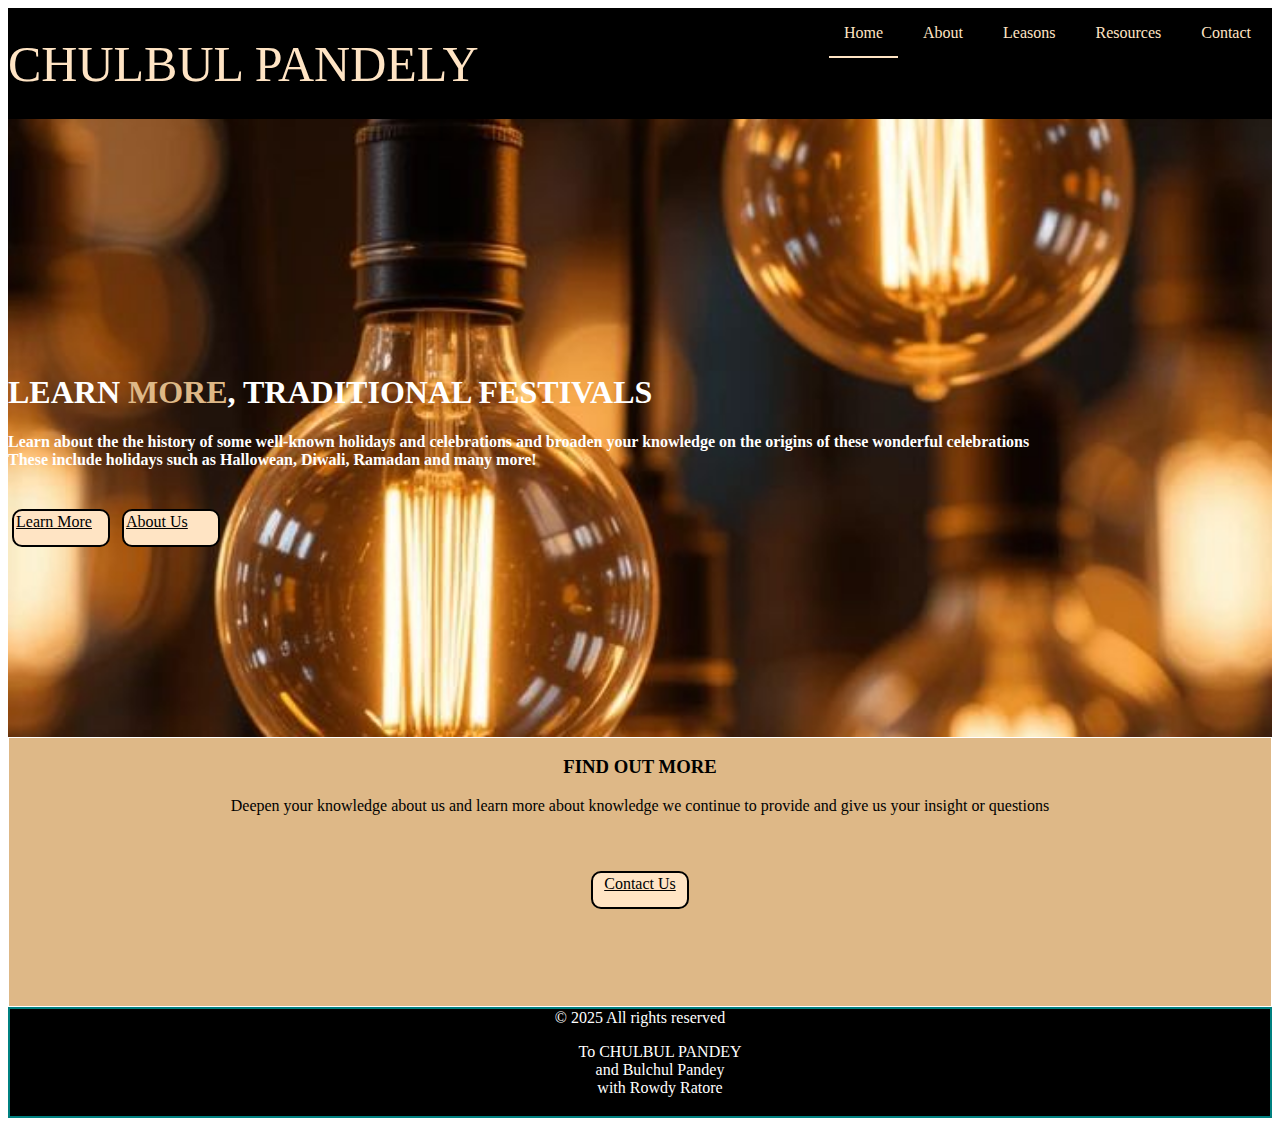
<file: index.html>
<!DOCTYPE html>
<html lang="en">
<head>
    <meta charset="UTF-8">
    <meta name="viewport" content="width=device-width, initial-scale=1.0">
    <title>Homepage</title>
    <link rel="stylesheet" href="indexstyle.css">
</head>
<body>
   <div class="container">

<header>       
<aside id="Logo">CHULBUL PANDELY</aside>
<nav>

    <ul>

        <li>
            
            <a href="#" class="active"> Home</a>
            <a href="about.html"> About</a>
            <a href="Lessons.html"> Leasons</a>
            <a href="Resource.html">Resources</a>
            <a href="Contact.html"> Contact</a>

        </li>

    </ul>
</nav>
</header>
<main>
        <section id="Two">
        <br>
        <br>
        <br>
        <br>
        <br>
        <br>
        <br>
        <br>
        <br>
        <br>
        <br>
        <br>
        <br>
         <H1>LEARN <strong style="color: burlywood">MORE</strong>,
            TRADITIONAL FESTIVALS</H1>
        <aside> <strong>Learn about the the history of some well-known holidays and celebrations and broaden your knowledge on the origins of these wonderful celebrations</strong></aside>
        <aside> <strong>These include holidays such as Hallowean, Diwali, Ramadan and many more!</strong></aside>
        <br>
        <br>

        <a href="Lessons.html" class="button">Learn More</a>
        <a href="about.html" class="button">About Us</a>
        
    </section>
    <section id="Three">
        <h3> FIND OUT MORE</h3>
        <p>Deepen your knowledge about us and learn more about knowledge we continue to provide and give us your insight or questions</p>
        <br>
        <br>
         <a href="Contact.html" class="button">Contact Us</a>
        
    </section>
    
</main>
     
<footer>&copy;
  2025 All rights reserved
  <dl>
    <dd>
        To CHULBUL PANDEY
    </dd>
    <dd>
        and Bulchul Pandey
    </dd>
    <dd>
        with Rowdy Ratore
    </dd>
  </dl>
</footer>
</div>
</body>

</html>
</file>
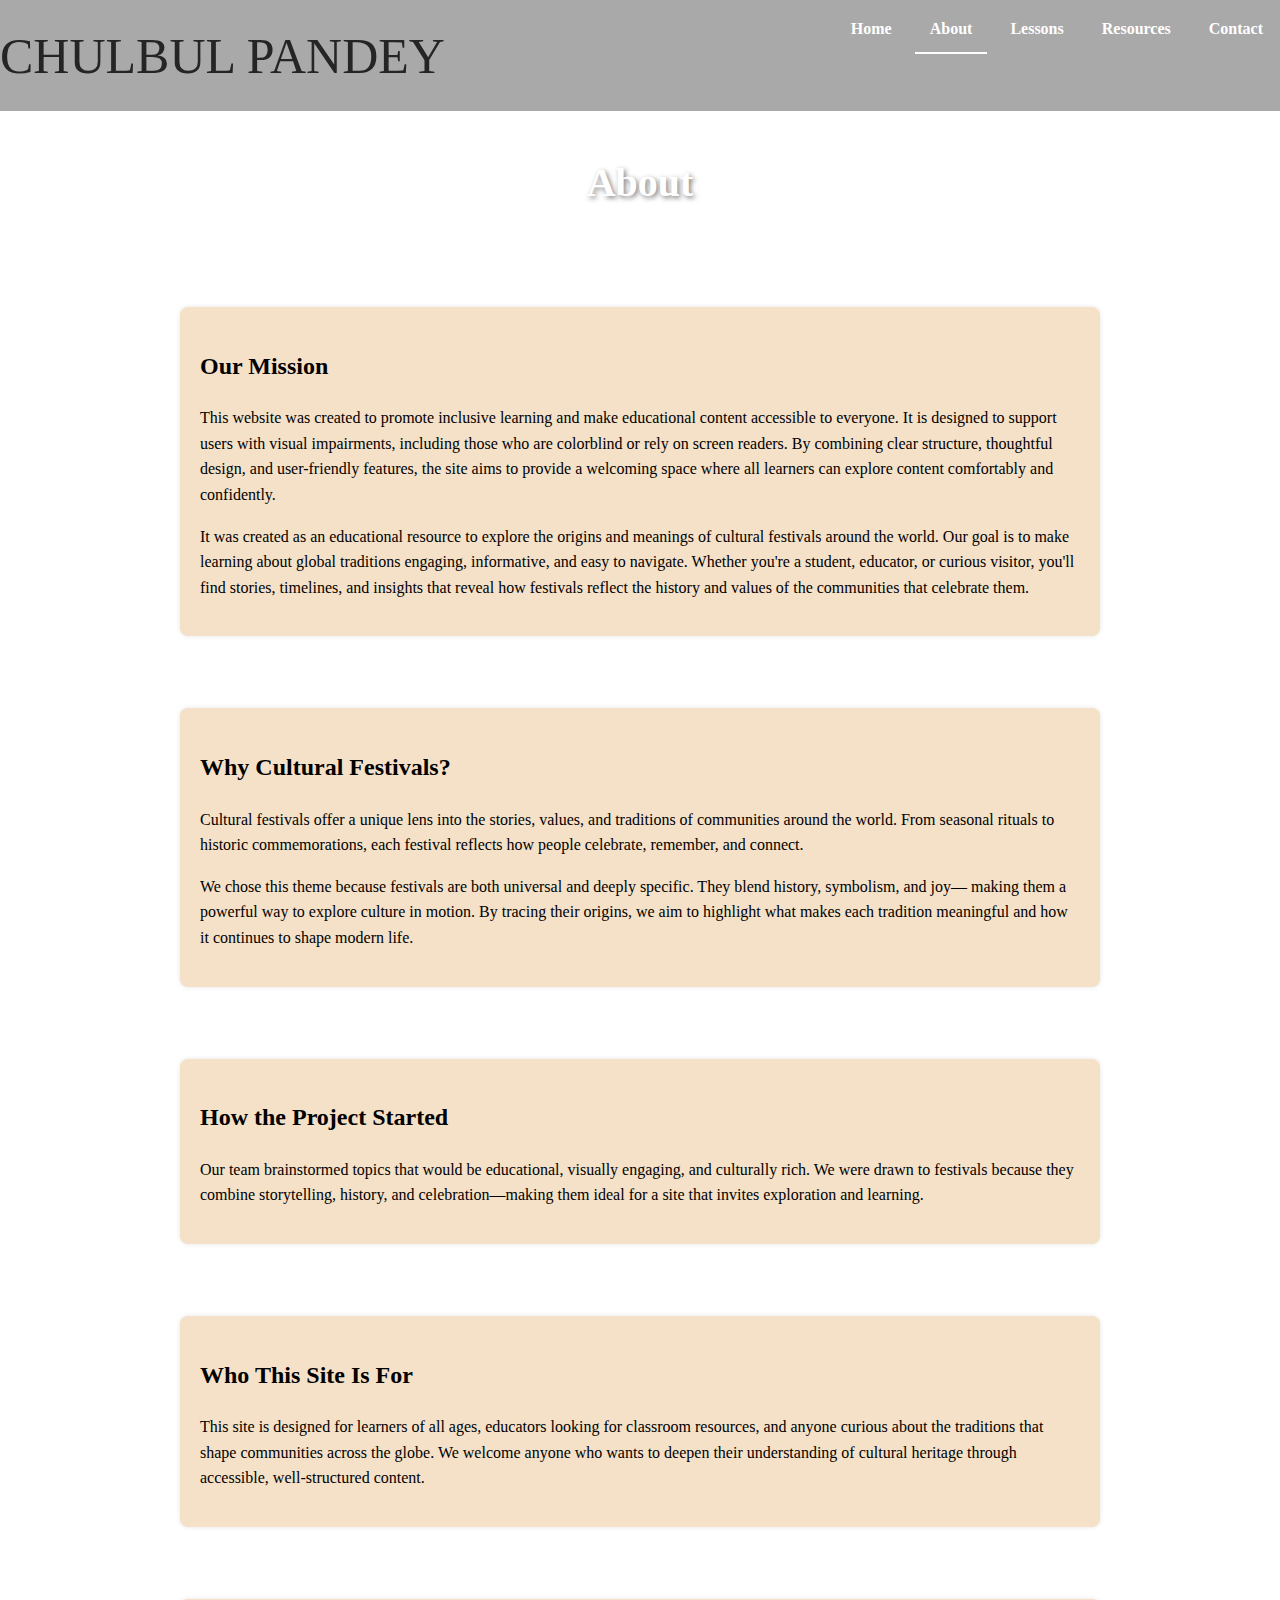
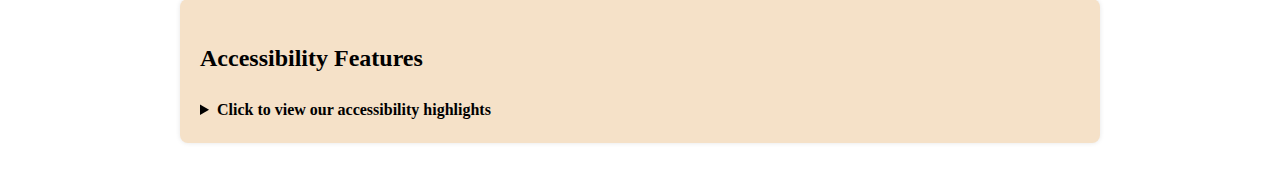
<file: about.html>
<!DOCTYPE html>
<html lang="en">
<head>
  <meta charset="UTF-8" />
  <meta name="viewport" content="width=device-width, initial-scale=1.0" />
  <title>About Us – Accessibility Project</title>
  <link rel="stylesheet" href="aboutStyle.css" />
</head>
<body>
    
  <header>
    <aside>CHULBUL PANDEY</aside>
    <nav class="navbar">
      <ul class="menu">
        <li><a href="index.html">Home</a></li>
        <li><a href="about.html" class="active">About</a></li>
        <li><a href="Lessons.html">Lessons</a></li>
        <li><a href="Resource.html">Resources</a></li>
        <li><a href="Contact.html">Contact</a></li>
      </ul>
    </nav>
    
  </header>
  <div class="banner">
      <h1> About </h1>  
    </div>
  <main>
    <div class="card-grid">
    <section class="card">
        <h2>Our Mission</h2>
        <p>
           This website was created to promote inclusive learning and make educational content accessible to everyone. It is designed to support users with visual impairments, including those who are colorblind or rely on screen readers. By combining clear structure, thoughtful design, and user-friendly features, the site aims to provide a welcoming space where all learners can explore content comfortably and confidently.
       </p>
       <p>
           It was created as an educational resource to explore the origins and meanings of cultural festivals around the world. 
           Our goal is to make learning about global traditions engaging, informative, and easy to navigate.
         
           Whether you're a student, educator, or curious visitor, you'll find stories, timelines, and insights that reveal how festivals 
           reflect the history and values of the communities that celebrate them.
         </p>
       </section>
       
       <section class="card">
         <h2>Why Cultural Festivals?</h2>
         <p>
           Cultural festivals offer a unique lens into the stories, values, and traditions of communities around the world. 
           From seasonal rituals to historic commemorations, each festival reflects how people celebrate, remember, and connect.
         </p>
         <p>
           We chose this theme because festivals are both universal and deeply specific. They blend history, symbolism, and joy—
           making them a powerful way to explore culture in motion. By tracing their origins, we aim to highlight what makes each 
           tradition meaningful and how it continues to shape modern life.
         </p>
       </section>
       
       <section class="card">
         <h2>How the Project Started</h2>
         <p>
           Our team brainstormed topics that would be educational, visually engaging, and culturally rich. 
           We were drawn to festivals because they combine storytelling, history, and celebration—making them ideal for a site 
           that invites exploration and learning.
         </p>
       </section>
       
       <section class="card">
         <h2>Who This Site Is For</h2>
         <p>
           This site is designed for learners of all ages, educators looking for classroom resources, and anyone curious about 
           the traditions that shape communities across the globe. We welcome anyone who wants to deepen their understanding 
           of cultural heritage through accessible, well-structured content.
         </p>
       </section>
       
    <section class="card">
      <h2>Accessibility Features</h2>
      <details>
        <summary>Click to view our accessibility highlights</summary>
        <ul>
          <li>Screen reader-friendly semantic tags</li>
          <li>Keyboard-navigable menus</li>
          <li>Colorblind-safe palette</li>
          <li>ARIA labels for enhanced navigation</li>
          <li>CSS-only accordion for interactive content</li>
        </ul>
      </details>
    </section>
    </div>
  </main>
</file>
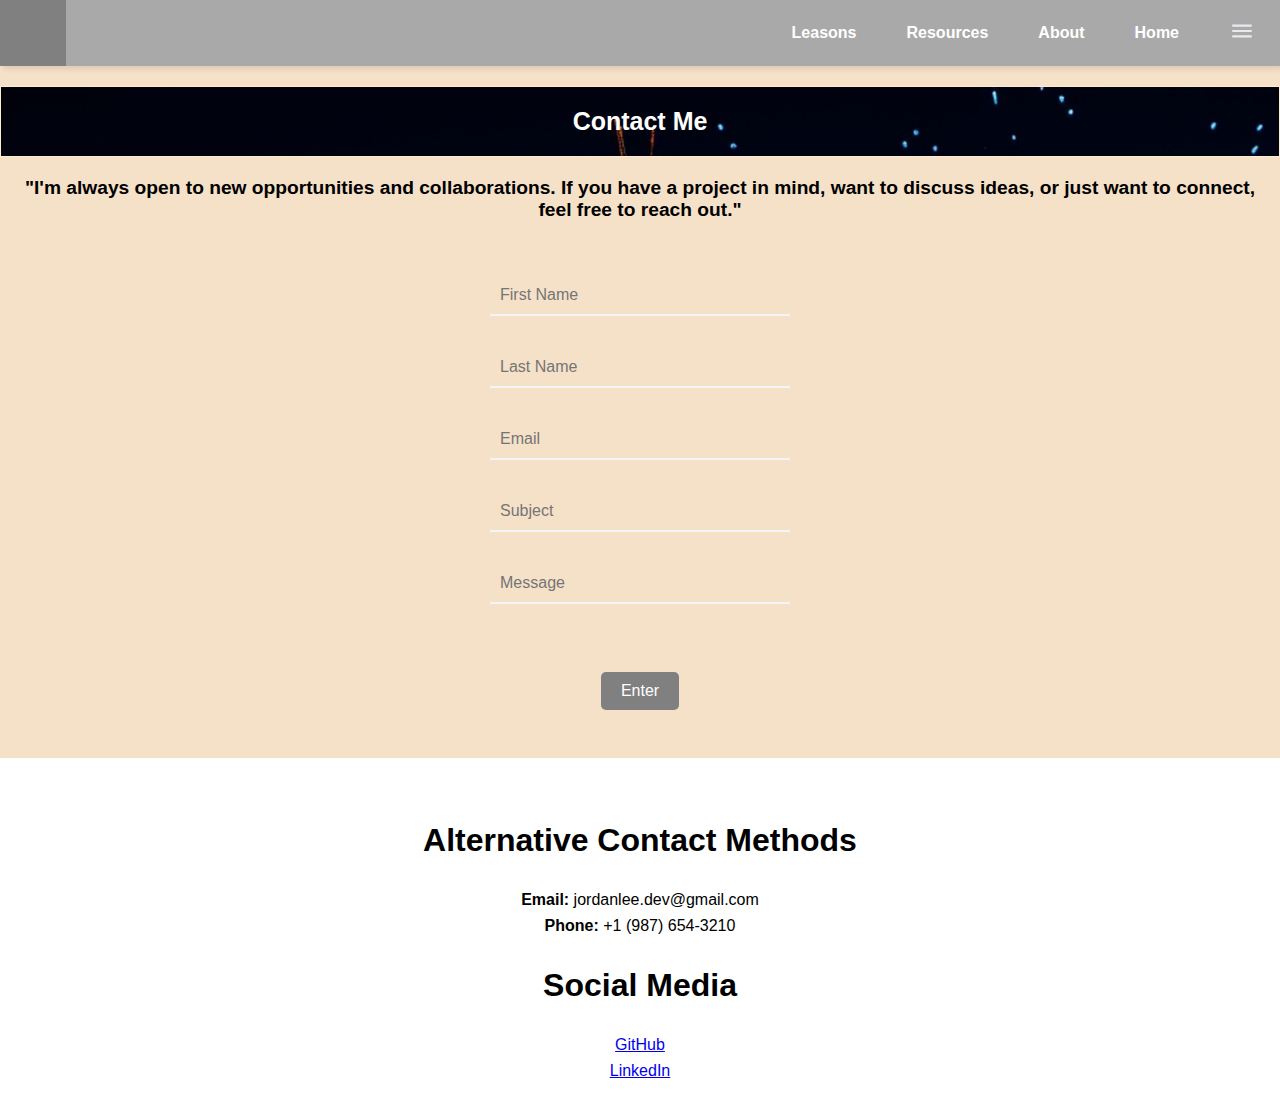
<file: Contact.HTML>
<!DOCTYPE html>
<html lang="en">
<head>
    <meta charset="UTF-8">
    <meta name="viewport" content="width=device-width, initial-scale=1.0">
    <title>Contact Jordan Lee</title>
    <link rel="stylesheet" href="Contact.css">
</head>
<body>
    <nav class="navclass">
        <ul class="sidebar">
            <li onclick="hideSidebar()">
                <a href="#"><svg xmlns="http://www.w3.org/2000/svg" height="26" viewBox="0 -960 960 960" width="26" fill="#e8eaed">
                    <path d="m256-200-56-56 224-224-224-224 56-56 224 224 224-224 56 56-224 224 224 224-56 56-224-224-224 224Z"/>
                </svg></a>
            </li>
            <li><a href="Lessons.html"> Leasons</a></li>
            <li><a href="Resource.html">Resources</a></li>
            <li><a href="about.html">About</a></li>
            <li><a href="index.html">Home</a></li>
        </ul>
        <ul>
            <li class="hideOnMobile" id="no-hover"><p><b></b></p></li>
            <li class="hideOnMobile"><a href="Lessons.html"> Leasons</a></li>
            <li class="hideOnMobile"><a href="Resource.html">Resources</a></li>
            <li class="hideOnMobile"><a href="about.html">About</a></li>
            <li class="hideOnMobile"><a href="index.html">Home</a></li>
            <li onclick="showSidebar()">
                <a href="#"><svg xmlns="http://www.w3.org/2000/svg" height="26" viewBox="0 -960 960 960" width="26" fill="#e8eaed">
                    <path d="M120-240v-80h720v80H120Zm0-200v-80h720v80H120Zm0-200v-80h720v80H120Z"/>
                </svg></a>
            </li>
        </ul>
    </nav>

    <section class="top">
        <h1>Contact Me</h1>
    </section>

    <section class="content">
        <h4>"I'm always open to new opportunities and collaborations. If you have a project in mind, want to discuss ideas, or just want to connect, feel free to reach out."</h4>
    </section>

    <div class="input-container">
        <div class="inputbox">
            <input type="text" placeholder="First Name" required="required">
        </div>
        <div class="inputbox">
            <input type="text" placeholder="Last Name" required="required">
        </div>
        <div class="inputbox">
            <input type="text" placeholder="Email" required="required">
        </div>
        <div class="inputbox">
            <input type="text" placeholder="Subject" required="required">
        </div>
        <div class="inputbox">
            <input type="text" placeholder="Message" required="required">
        </div>
    </div>

    <div class="submit-container">
        <button class="submit-button" onclick="clearFields()">Enter</button>
    </div>

    <section class="bottom">
        <h2>Alternative Contact Methods</h2>
        <p><b>Email:</b> jordanlee.dev@gmail.com</p>
        <p><b>Phone:</b> +1 (987) 654-3210</p>

        <h2>Social Media</h2>
        <p><a href="https://github.com/jordanlee">GitHub</a></p>
        <p><a href="https://www.linkedin.com/in/jordanlee">LinkedIn</a></p>
    </section>

    <script>
        function showSidebar() {
            const sidebar = document.querySelector('.sidebar');
            sidebar.style.display = 'flex';
        }

        function hideSidebar() {
            const sidebar = document.querySelector('.sidebar');
            sidebar.style.display = 'none';
        }

        function clearFields() {
            document.querySelectorAll('.inputbox input').forEach(input => input.value = '');
        }
    </script>
</body>
</html>
</file>
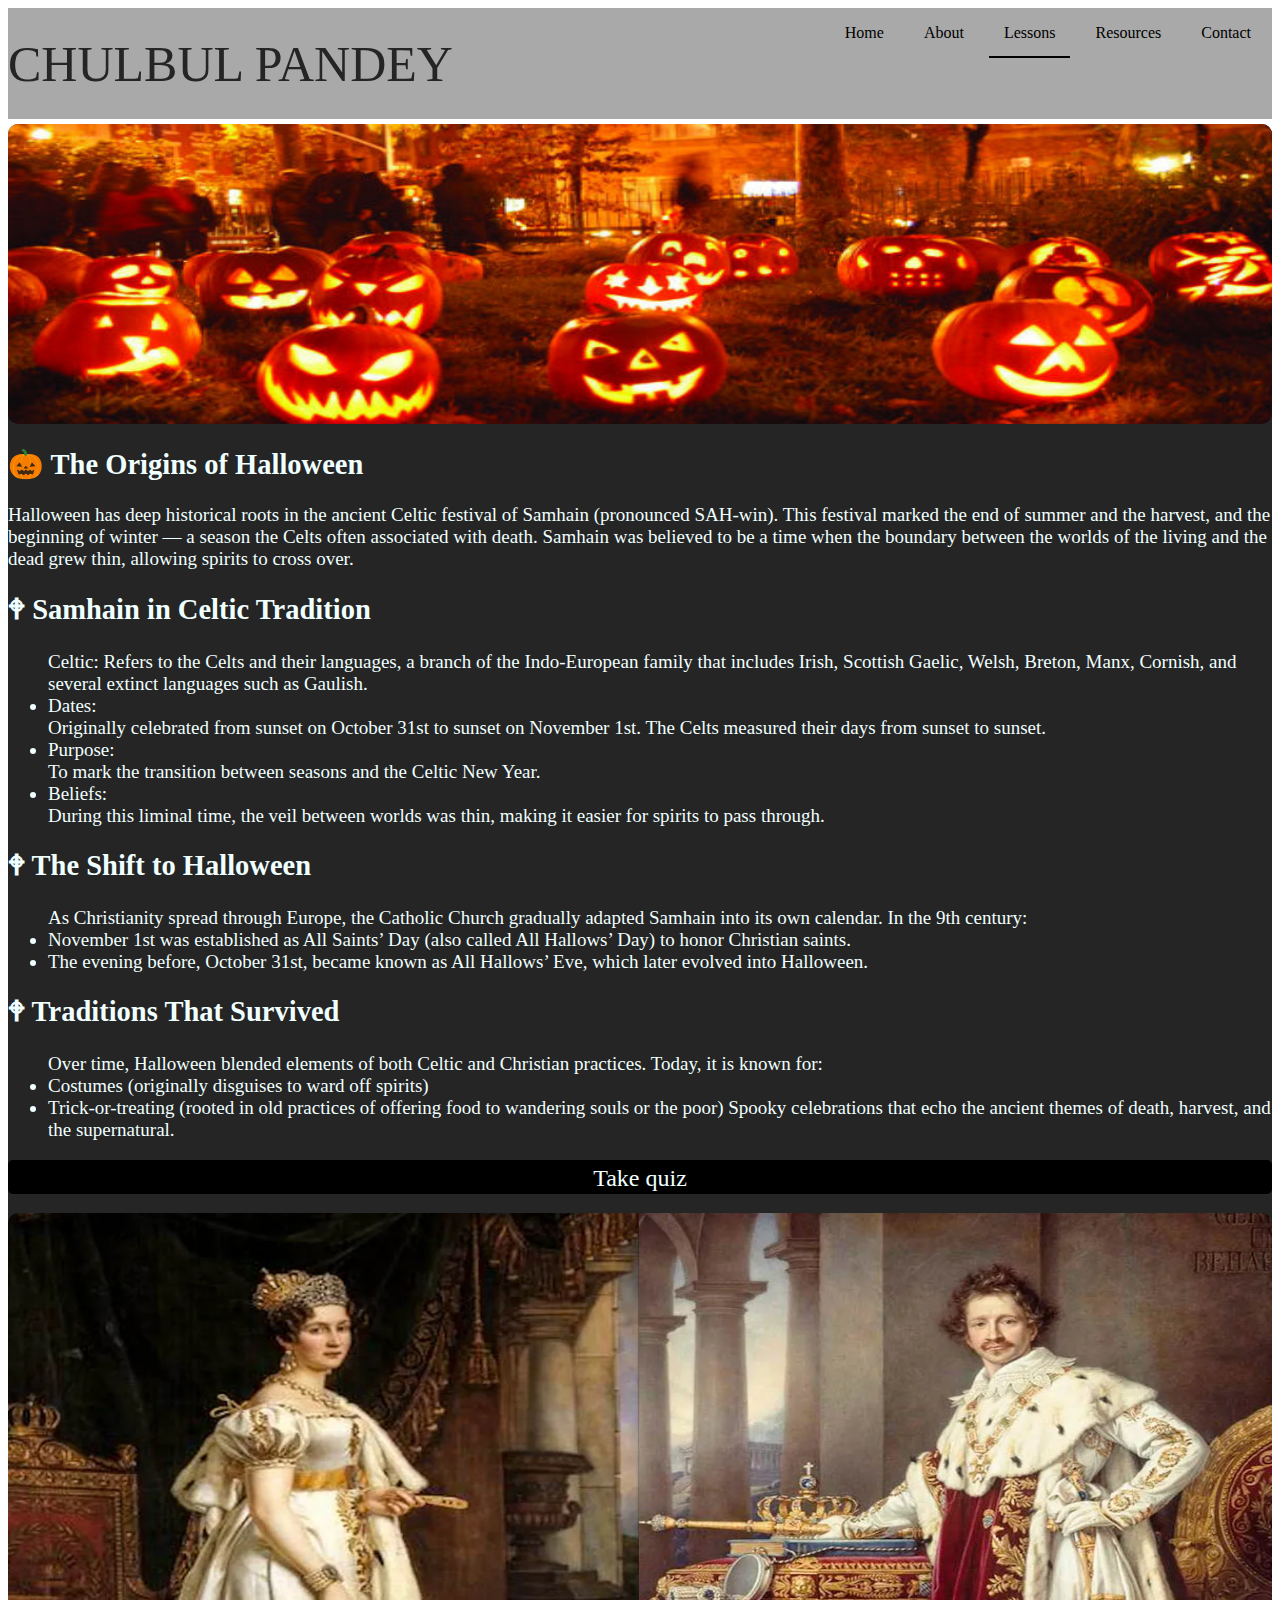
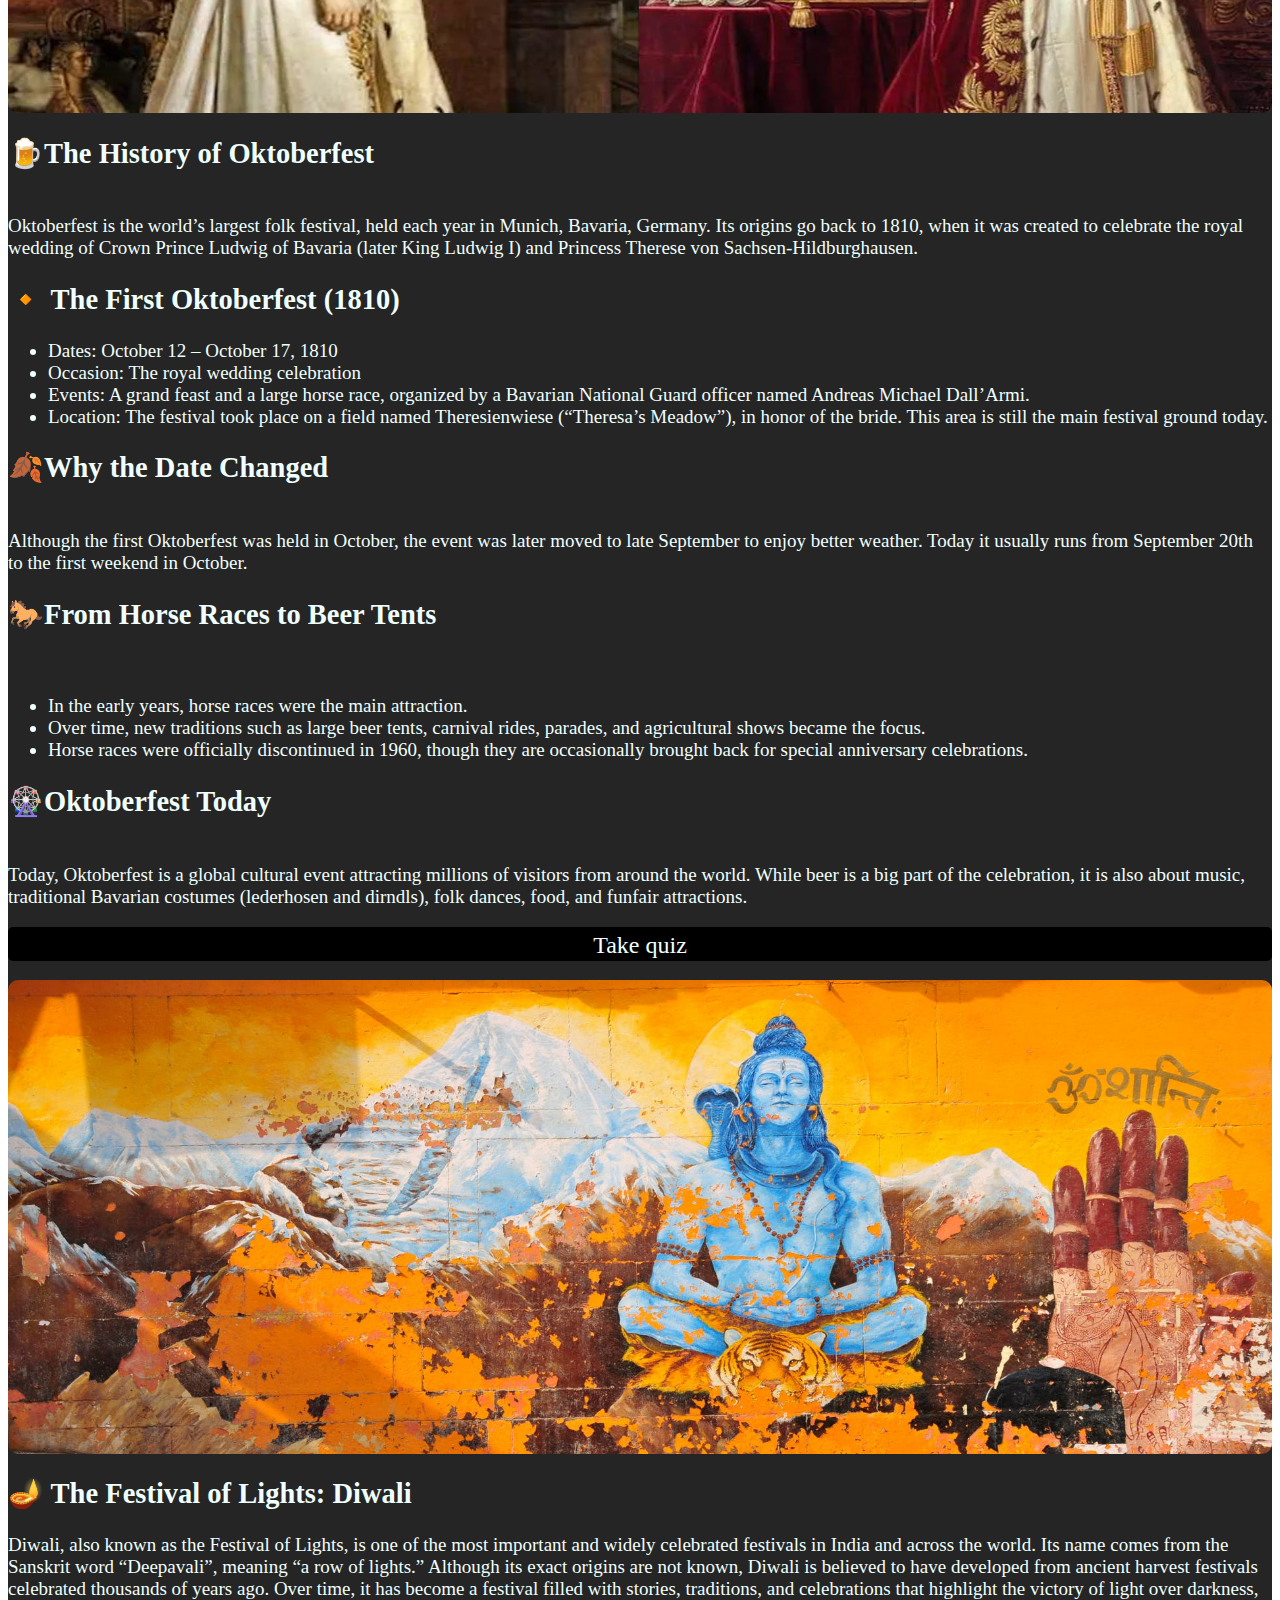
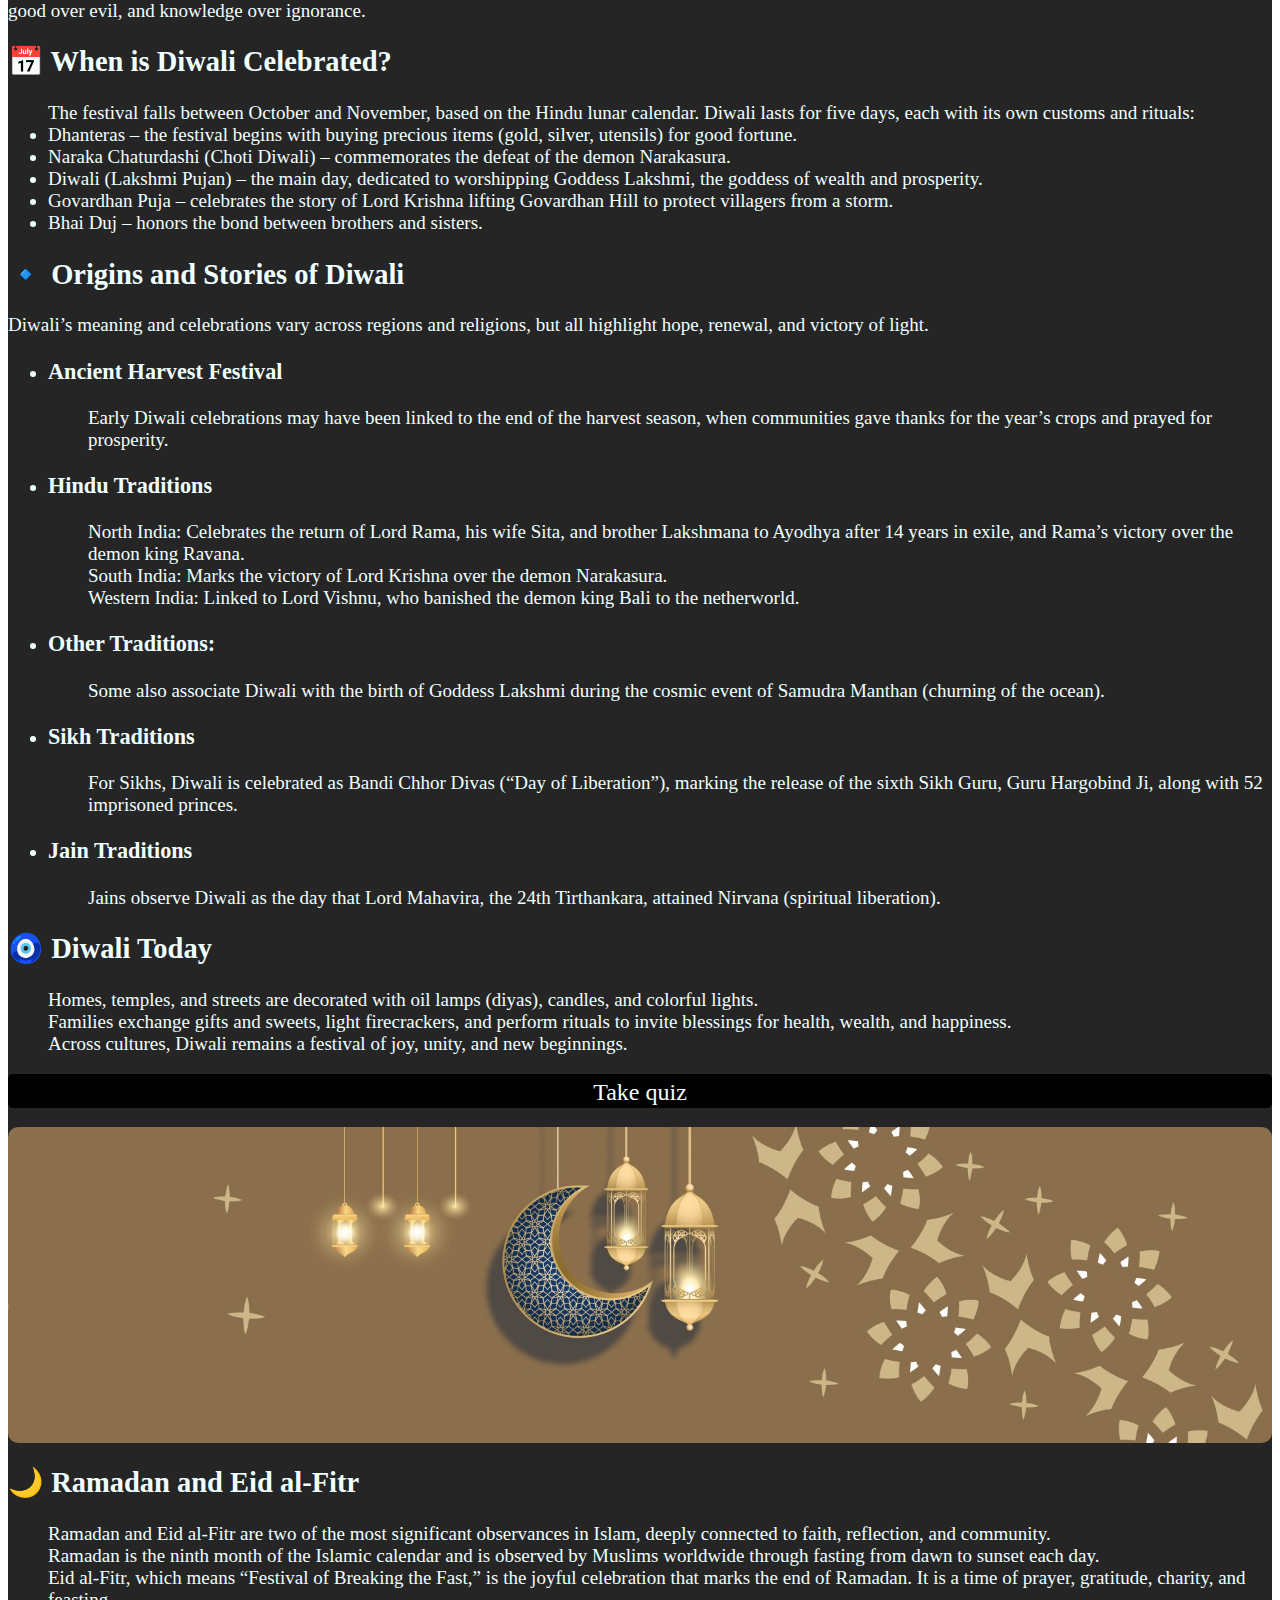
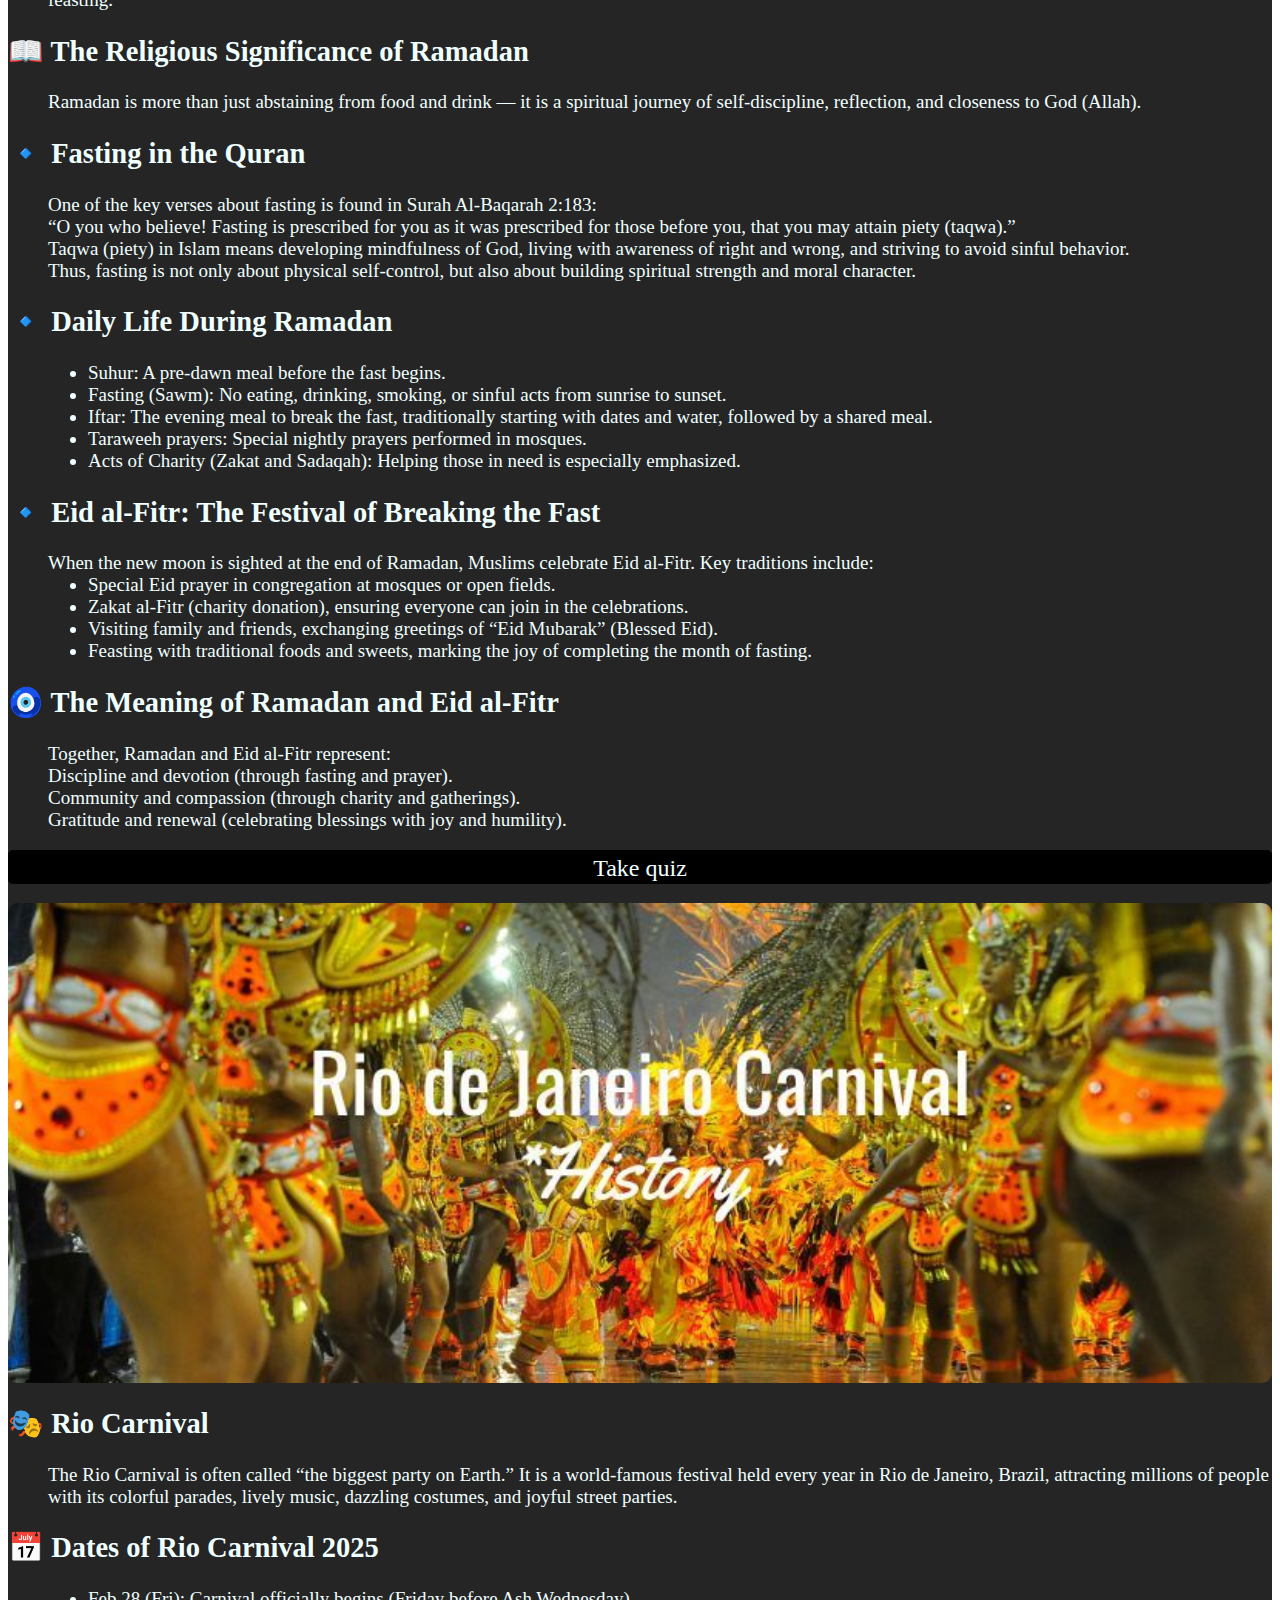
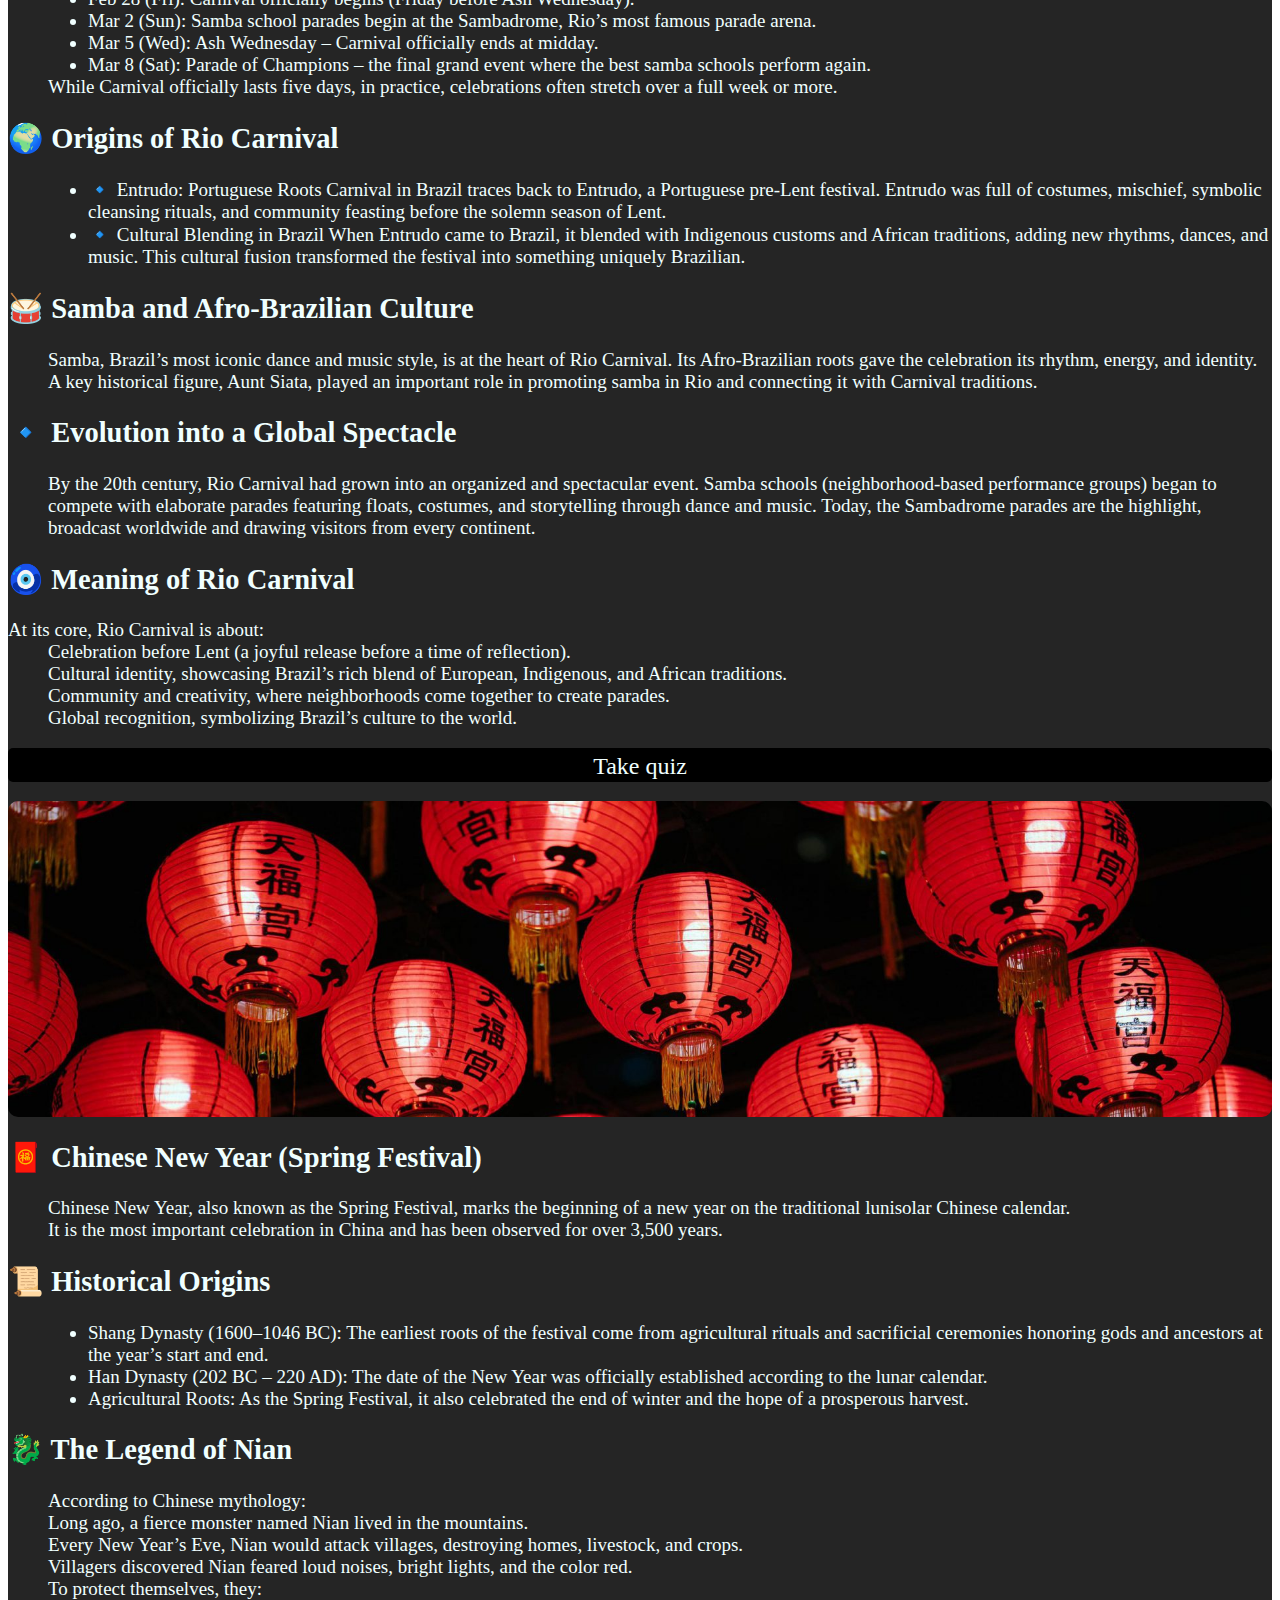
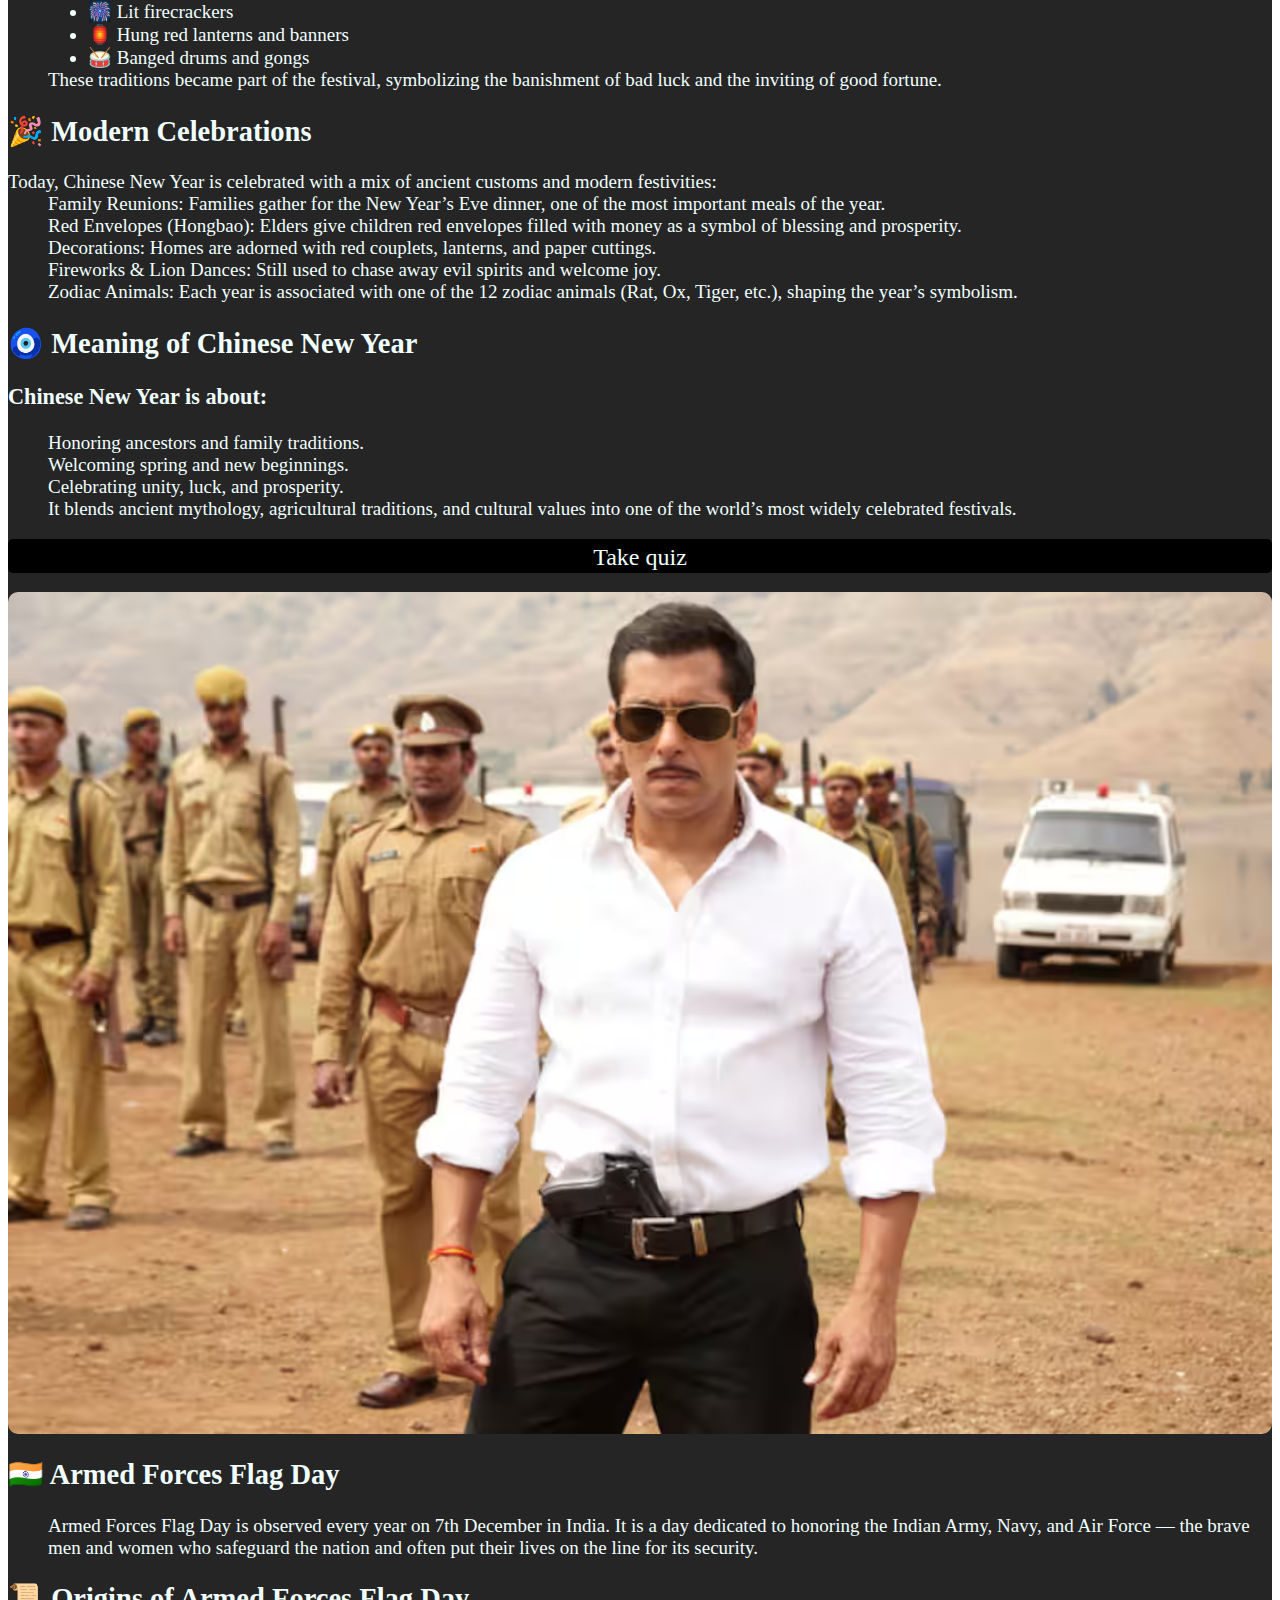
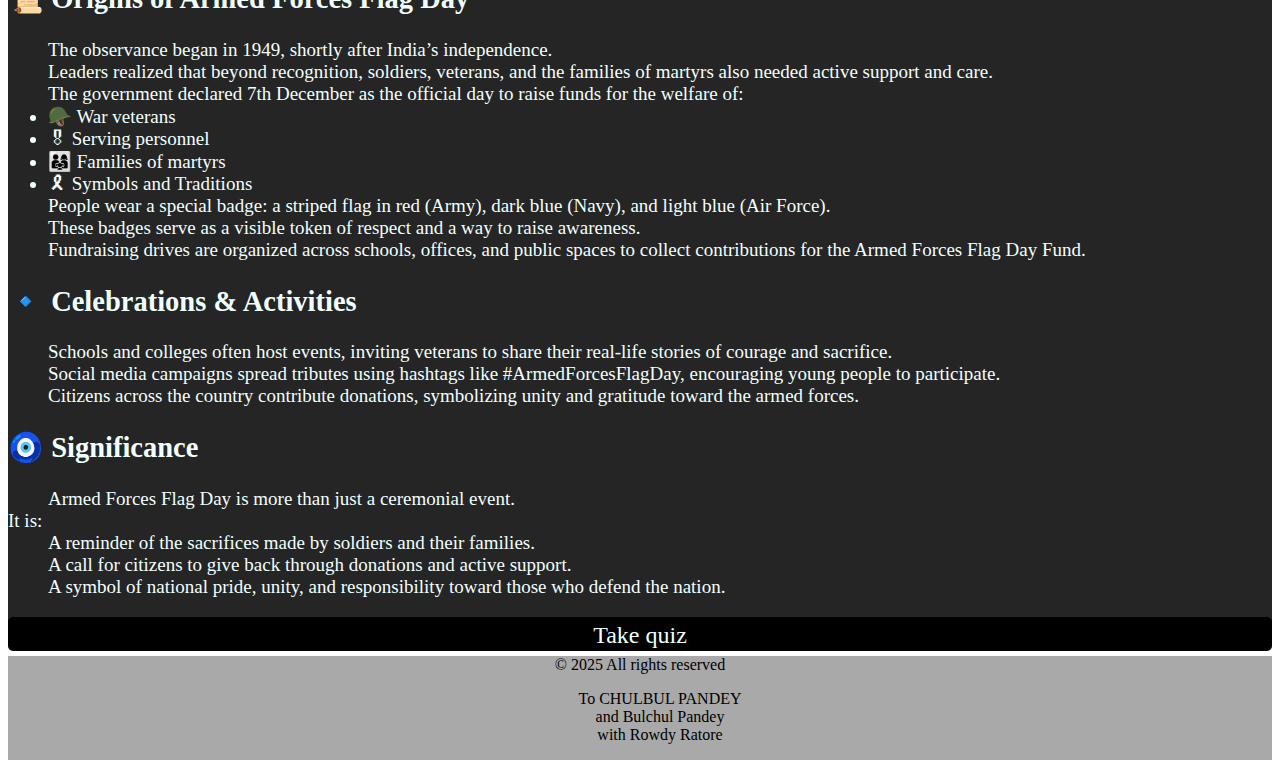
<file: Lessons.html>
<!DOCTYPE html>
<html lang="en">
<head>
    <meta charset="UTF-8">
    <meta name="viewport" content="width=device-width, initial-scale=1.0">
    <title>Quizzes</title>
    <link rel="stylesheet" href="Lessonstyle.css">
</head>
<body>
 
<div class="container"> 
<header>       
<aside>CHULBUL PANDEY</aside>
<nav>

    <ul>                                                                       

        <li>
            
            <a href="index.html"> Home</a>
            <a href="About.html"> About</a>
            <a href="#" class="active"> Lessons</a>
            <a href="Resource.html">Resources</a>
            <a href="Contact.html"> Contact</a>

        </li>

    </ul>
</nav>
</header>

<main>
    <div class="Lesson" id="fixes">
        <div >
         <img  id="herohallow" src="images/samhain.jpg" alt="samhain">
        </div>
            <h2>🎃 The Origins of Halloween</h2>
            <p>
 
                Halloween has deep historical roots in the ancient Celtic festival of Samhain (pronounced SAH-win). This festival marked the end of summer and the harvest, and the beginning of winter — a season the Celts often associated with death. Samhain was believed to be a time when the boundary between the worlds of the living and the dead grew thin, allowing spirits to cross over.

                <h2>&#128328; Samhain in Celtic Tradition</h2>
            <ul>
                Celtic: Refers to the Celts and their languages, a branch of the Indo-European family that includes Irish, Scottish Gaelic, Welsh, Breton, Manx, Cornish, and several extinct languages such as Gaulish.
                <li>
                    Dates: <br>
                    Originally celebrated from sunset on October 31st to sunset on November 1st. The Celts measured their days from sunset to sunset.
                </li> 
                
                <li>
                    Purpose: <br>
                    To mark the transition between seasons and the Celtic New Year.
                </li> 
                
                <li>
                    Beliefs: <br>
                    During this liminal time, the veil between worlds was thin, making it easier for spirits to pass through.
                </li> 

                

            </ul>

                <h2>&#128328; The Shift to Halloween</h2>
            <ul>
                As Christianity spread through Europe, the Catholic Church gradually adapted Samhain into its own calendar. In the 9th century:
                <li>
                    November 1st was established as All Saints’ Day (also called All Hallows’ Day) to honor Christian saints.
                </li>

                <li>
                    The evening before, October 31st, became known as All Hallows’ Eve, which later evolved into Halloween.
                </li>
            </ul>


            <h2>&#128328; Traditions That Survived</h2>
            <ul>
                Over time, Halloween blended elements of both Celtic and Christian practices. Today, it is known for:

                <li>
                    Costumes (originally disguises to ward off spirits)
                </li>

                <li>
                    Trick-or-treating (rooted in old practices of offering food to wandering souls or the poor)
                    Spooky celebrations that echo the ancient themes of death, harvest, and the supernatural.  
                </li>
            </ul>
        </p>   
      <label for="HallowQuiz" class="quizbtn">Take quiz</label> 
      <input type="checkbox" id="HallowQuiz">
      <div class="overlay">
            <div class="window">
                <h2>Quiz</h2>
                <div class="question">
                    <p>1. The origins of Halloween can be traced back to which ancient Celtic festival?</p>
                    <label><input type="radio" name="1">Beltane</label><br>
                    <label><input type="radio" name="1">Samhain</label><br>
                    <label><input type="radio" name="1">Yule</label><br>
                    <label><input type="radio" name="1">Lughnasadh</label>
                </div>
                <div class="question">
                    <p>2. The Celts believed that on the night of October 31st:</p>
                    <label><input type="radio" name="2">The sun god was reborn</label><br>
                    <label><input type="radio" name="2">The boundary between the living and the dead weakened</label><br>
                    <label><input type="radio" name="2">Harvest crops turned into gold</label><br>
                    <label><input type="radio" name="2">Fairies granted wishes to children</label>
                </div>
                
                <div class="question">
                    <p>3. Which modern tradition was influenced by the Celtic practice of leaving food outside to appease spirits?</p>
                    <label><input type="radio" name="3">Carving pumpkins</label><br>
                    <label><input type="radio" name="3">Trick-or-treating</label><br>
                    <label><input type="radio" name="3">Wearing costumes</label><br>
                    <label><input type="radio" name="3">Lighting bonfires</label>
                </div>
                
                <label for="show-answer1" class="btn">Show answers</label><br>
                <input type="checkbox" id="show-answer1">
                <br>
                <div class="answer">
                    <p>
                    1. Samhain <br>
                    2. The boundary between the living and the dead weakened <br>  
                    3. Trick-or-treating <br>   
                    </p>
                </div>
                <br>
                <label for="HallowQuiz" class="btn" style="background-color: crimson;">Close</label>

            </div>    

        </div>

        

    </div>

    <div class="Lesson" id="fixes">
        <p> 
            <div>
                <img id="herofest" src="images/Munchen.webp" alt="Ludwig and Therese">
            </div>
            <h2>🍺The History of Oktoberfest</h2> <br>   
            Oktoberfest is the world’s largest folk festival, held each year in Munich, Bavaria, Germany. Its origins go back to 1810, when it was created to celebrate the royal wedding of Crown Prince Ludwig of Bavaria (later King Ludwig I) and Princess Therese von Sachsen-Hildburghausen.

            <h2>&#128312; The First Oktoberfest (1810)</h2>
            <ul>
                
                <li>
                   Dates: October 12 – October 17, 1810 
                </li> 

                <li>
                    Occasion: The royal wedding celebration
                </li>

                <li>
                    Events: A grand feast and a large horse race, organized by a Bavarian National Guard officer named Andreas Michael Dall’Armi.
                </li>

                <li>
                    Location: The festival took place on a field named Theresienwiese (“Theresa’s Meadow”), in honor of the bride. This area is still the main festival ground today.
                </li>

            </ul>
        
            
            <h2>🍂Why the Date Changed</h2> <br>
            Although the first Oktoberfest was held in October, the event was later moved to late September to enjoy better weather. Today it usually runs from September 20th to the first weekend in October.

            <h2>🐎From Horse Races to Beer Tents </h2><br>
            <ul>
                <li>
                    In the early years, horse races were the main attraction.
                </li>

                <li>
                    Over time, new traditions such as large beer tents, carnival rides, parades, and agricultural shows became the focus.
                </li>

                <li>
                    Horse races were officially discontinued in 1960, though they are occasionally brought back for special anniversary celebrations.

                </li>
            </ul>
        

            <h2>🎡Oktoberfest Today </h2><br>
            Today, Oktoberfest is a global cultural event attracting millions of visitors from around the world. While beer is a big part of the celebration, it is also about music, traditional Bavarian costumes (lederhosen and dirndls), folk dances, food, and funfair attractions.
        
        </p>

      <label for="oktoberQuiz" class="quizbtn">Take quiz</label> 
      <input type="checkbox" id="oktoberQuiz">
      <div class="overlay">
            <div class="window">
                <h2>Quiz</h2>
                <div class="question">
                    <p>1. The very first Oktoberfest was held in 1810 to celebrate what event?</p>
                    <label><input type="radio" name="1">The end of a war</label><br>
                    <label><input type="radio" name="1">A royal wedding</label><br>
                    <label><input type="radio" name="1">The opening of a brewery</label><br>
                    <label><input type="radio" name="1">A harvest festival</label><br>
                </div>
                <div class="question">
                    <p>2. Where did the first Oktoberfest celebration take place?</p>
                    <label><input type="radio" name="2">Berlin</label><br>
                    <label><input type="radio" name="2">Vienna</label><br>
                    <label><input type="radio" name="2">Munich</label><br>
                    <label><input type="radio" name="2">Hamburg</label>
                </div>
                <div class="question">
                    <p>  3. Which activity was the main highlight of the very first Oktoberfest in 1810?</p>
                    <label><input type="radio" name="3">Beer tents</label><br>
                    <label><input type="radio" name="3">A horse race</label><br>
                    <label><input type="radio" name="3">A giant feast</label><br>
                    <label><input type="radio" name="3">A costume parade</label>
                </div>

                <label for="show-answer2" class="btn">Show answers</label>
                <input type="checkbox" id="show-answer2">
                <br>
                <div class="answer">
                    <p>
                    1. A royal wedding<br>
                    2. Munich <br>  
                    3. A horse race <br>  
                    </p>
                </div>
                <br>
                <label for="oktoberQuiz" class="btn" style="background-color: crimson;">Close</label>

            </div>    

        </div>

    </div>
    
    <div class="Lesson" id="fixes">
        <p>
            <div>
                <img id="herodiwali" src="images/Deepavali.jpeg" alt="Diwali">
            </div>
            <h2>🪔 The Festival of Lights: Diwali</h2> 
            
                Diwali, also known as the Festival of Lights, is one of the most important and widely celebrated festivals in India and across the world. Its name comes from the Sanskrit word “Deepavali”, meaning “a row of lights.”

                Although its exact origins are not known, Diwali is believed to have developed from ancient harvest festivals celebrated thousands of years ago. Over time, it has become a festival filled with stories, traditions, and celebrations that highlight the victory of light over darkness, good over evil, and knowledge over ignorance.

            <h2>📅 When is Diwali Celebrated?</h2>    
                <ul>
                    The festival falls between October and November, based on the Hindu lunar calendar.
                    Diwali lasts for five days, each with its own customs and rituals:

                    <li>
                        Dhanteras – the festival begins with buying precious items (gold, silver, utensils) for good fortune.

                    </li>

                    <li>
                        Naraka Chaturdashi (Choti Diwali) – commemorates the defeat of the demon Narakasura.

                    </li>

                    <li>
                        Diwali (Lakshmi Pujan) – the main day, dedicated to worshipping Goddess Lakshmi, the goddess of wealth and prosperity.

                    </li>

                    <li>
                        Govardhan Puja – celebrates the story of Lord Krishna lifting Govardhan Hill to protect villagers from a storm.

                    </li>

                    <li>
                        Bhai Duj – honors the bond between brothers and sisters.

                    </li>
                </ul>
                
            <h2>&#128313; Origins and Stories of Diwali</h2>
                    Diwali’s meaning and celebrations vary across regions and religions, but all highlight hope, renewal, and victory of light.

                <dl>
                    <ul>
                        <li>
                            <dt><h3>Ancient Harvest Festival</h3></dt>
                            <dd>
                                Early Diwali celebrations may have been linked to the end of the harvest season, when communities gave thanks for the year’s crops and prayed for prosperity.
                            </dd>
                        </li>

                        <li>
                            <dt><h3>Hindu Traditions</h3></dt>

                            <dd>
                                North India: Celebrates the return of Lord Rama, his wife Sita, and brother Lakshmana to Ayodhya after 14 years in exile, and Rama’s victory over the demon king Ravana.

                            </dd>

                            <dd>
                                South India: Marks the victory of Lord Krishna over the demon Narakasura.

                            </dd>

                            <dd>
                                Western India: Linked to Lord Vishnu, who banished the demon king Bali to the netherworld.

                            </dd>
                        </li>
                        
                        <li>
                            <dt><h3>Other Traditions:</h3></dt>
                            <dd>
                                Some also associate Diwali with the birth of Goddess Lakshmi during the cosmic event of Samudra Manthan (churning of the ocean).
                            </dd>
                        </li>

                        <li>
                            <dt><h3>Sikh Traditions</h3></dt>
                            <dd>
                                For Sikhs, Diwali is celebrated as Bandi Chhor Divas (“Day of Liberation”), marking the release of the sixth Sikh Guru, Guru Hargobind Ji, along with 52 imprisoned princes.
                            </dd>
                        </li>

                        <li>
                            <dt><h3>Jain Traditions</h3></dt>
                            <dd>
                                Jains observe Diwali as the day that Lord Mahavira, the 24th Tirthankara, attained Nirvana (spiritual liberation).
                            </dd>
                        </li>
                    </ul>

                    <dt><h2>&#129535; Diwali Today</h2></dt>
                    <dd>
                        Homes, temples, and streets are decorated with oil lamps (diyas), candles, and colorful lights.
                    </dd>
                    <dd>
                        Families exchange gifts and sweets, light firecrackers, and perform rituals to invite blessings for health, wealth, and happiness.
                    </dd>
                    <dd>
                        Across cultures, Diwali remains a festival of joy, unity, and new beginnings.
                    </dd>

                </dl>
            

                
        </p>
      <label for="diwaliQuiz" class="quizbtn">Take quiz</label> 
      <input type="checkbox" id="diwaliQuiz">
      <div class="overlay">
            <div class="window">
                <h2>Quiz</h2>
                <div class="question">
                    <p>1. What does the word Diwali (Deepavali) mean in Sanskrit?</p>
                    <label><input type="radio" name="1">Row of lamps</label><br>
                    <label><input type="radio" name="1">Festival of colors</label><br>
                    <label><input type="radio" name="1">Victory of gods</label><br>
                    <label><input type="radio" name="1">Fireworks of joy</label>
                </div>
                <div class="question">
                    <p>2. In Northern India, Diwali is often linked to the return of:</p>
                    <label><input type="radio" name="2">Lord Krishna</label><br>
                    <label><input type="radio" name="2">Lord Vishnu</label><br>
                    <label><input type="radio" name="2">Lord Rama</label><br>
                    <label><input type="radio" name="2">Lord Shiva</label>
                </div>
                <div class="question">
                    <p>3. Which goddess is most associated with Diwali prayers?</p>
                    <label><input type="radio" name="3">Saraswati (knowledge)</label><br>
                    <label><input type="radio" name="3">Durga (power)</label><br>
                    <label><input type="radio" name="3">Lakshmi (wealth)</label><br>
                    <label><input type="radio" name="3">Parvati (family)</label>
                </div>
                <div class="question">
                    <p>4. Diwali is celebrated on the same fixed date every year.</p>
                    <label><input type="radio" name="4">True</label><br>
                    <label><input type="radio" name="4">False</label>
                </div>
                <div class="question">
                    <p>5. Diwali is celebrated only by Hindus.</p>
                    <label><input type="radio" name="5">True</label><br>
                    <label><input type="radio" name="5">False</label>
                </div>

                <label for="show-answer3" class="btn">Show answers</label>
                <input type="checkbox" id="show-answer3">
                <br>
                <div class="answer">
                    <p>
                    1. Row of lamps<br>
                    2. Lord Rama (after defeating Ravana and returning to Ayodhya)<br>
                    3. Lakshmi (goddess of wealth and prosperity) <br>  
                    4. False (It follows the Hindu lunar calendar, usually Oct/Nov.)<br>  
                    5. False (It’s also celebrated by Sikhs, Jains, and Buddhists with different meanings.)<br>  
                    </p>
                </div>
                <br>
                <label for="diwaliQuiz" class="btn" style="background-color: crimson;">Close</label>

            </div>    

        </div>

    </div>

    <div class="Lesson" id="fixes">
        <p>
            <div>
                <img id="heroRE" src="images/Eid Al-Fitr.jpg" alt="">
            </div>
            <dl>
                <dt><h2>🌙 Ramadan and Eid al-Fitr</h2></dt>
                <dd>
                    Ramadan and Eid al-Fitr are two of the most significant observances in Islam, deeply connected to faith, reflection, and community.

                </dd>
                <dd>
                    Ramadan is the ninth month of the Islamic calendar and is observed by Muslims worldwide through fasting from dawn to sunset each day.

                </dd>
                <dd>
                    Eid al-Fitr, which means “Festival of Breaking the Fast,” is the joyful celebration that marks the end of Ramadan. It is a time of prayer, gratitude, charity, and feasting.

                </dd>
                <dt><h2>📖 The Religious Significance of Ramadan</h2></dt>
                <dd>
                    Ramadan is more than just abstaining from food and drink — it is a spiritual journey of self-discipline, reflection, and closeness to God (Allah).

                </dd>
                <dt><h2>&#128313; Fasting in the Quran</h2></dt>
                <dd>
                    One of the key verses about fasting is found in Surah Al-Baqarah 2:183:
                </dd>
                <dd>
                    “O you who believe! Fasting is prescribed for you as it was prescribed for those before you, that you may attain piety (taqwa).”

                </dd>
                <dd>
                    Taqwa (piety) in Islam means developing mindfulness of God, living with awareness of right and wrong, and striving to avoid sinful behavior.

                </dd>
                <dd>
                    Thus, fasting is not only about physical self-control, but also about building spiritual strength and moral character.

                </dd>
                <dt><h2>&#128313; Daily Life During Ramadan</h2></dt>
                <dd>
                    <ul>
                        <li>
                            Suhur: A pre-dawn meal before the fast begins.
                        </li>
                        <li>
                            Fasting (Sawm): No eating, drinking, smoking, or sinful acts from sunrise to sunset.
                        </li>
                        <li>
                            Iftar: The evening meal to break the fast, traditionally starting with dates and water, followed by a shared meal.

                        </li>
                        <li>
                            Taraweeh prayers: Special nightly prayers performed in mosques.
                        </li>
                        <li>
                            Acts of Charity (Zakat and Sadaqah): Helping those in need is especially emphasized.
                        </li>
                    </ul>
                </dd>

                <dt><h2>&#128313; Eid al-Fitr: The Festival of Breaking the Fast</h2></dt>
                <dd>
                    When the new moon is sighted at the end of Ramadan, Muslims celebrate Eid al-Fitr.
                    Key traditions include:
                    <ul>
                        <li>
                            Special Eid prayer in congregation at mosques or open fields.
                        </li>
                        <li>
                            Zakat al-Fitr (charity donation), ensuring everyone can join in the celebrations.
                        </li>
                        <li>
                            Visiting family and friends, exchanging greetings of “Eid Mubarak” (Blessed Eid).
                        </li>
                        <li>
                            Feasting with traditional foods and sweets, marking the joy of completing the month of fasting.
                        </li>
                    </ul>

                </dd>
                <dt><h2>&#129535; The Meaning of Ramadan and Eid al-Fitr</h2></dt>
                <dd>
                    Together, Ramadan and Eid al-Fitr represent:
                </dd>
                <dd>
                    Discipline and devotion (through fasting and prayer).
                </dd>
                <dd>
                    Community and compassion (through charity and gatherings).
                </dd>
                <dd>
                    Gratitude and renewal (celebrating blessings with joy and humility).
                </dd>
            </dl>
           
             
        </p>
      <label for="ramadanQuiz" class="quizbtn">Take quiz</label> 
      <input type="checkbox" id="ramadanQuiz">
      <div class="overlay">
            <div class="window">
                <h2>Quiz</h2>
                <div class="question">
                    <p>1. What is the main purpose of fasting during Ramadan?</p>
                    <label><input type="radio" name="1">To lose weight</label><br>
                    <label><input type="radio" name="1">To show empathy for the poor and attain piety (taqwa)</label><br>
                    <label><input type="radio" name="1">To celebrate the new year</label><br>
                    <label><input type="radio" name="1">To prepare for Eid al-Fitr</label>
                </div>
                <div class="question">
                    <p>2. How long does the daily fast during Ramadan last?</p>
                    <label><input type="radio" name="2">From midnight to noon</label><br>
                    <label><input type="radio" name="2">From dawn to sunset</label><br>
                    <label><input type="radio" name="2">From sunrise to midnight</label><br>
                    <label><input type="radio" name="2">From evening to morning</label>
                </div>
                <div class="question">
                    <p>3. What does Eid al-Fitr mean?</p>
                    <label><input type="radio" name="3">Festival of lights</label><br>
                    <label><input type="radio" name="3">Festival of sacrifice</label><br>
                    <label><input type="radio" name="3">Festival of breaking the fast</label><br>
                    <label><input type="radio" name="3">Festival of blessings</label>
                </div>
                <div class="question">
                    <p>4. Eid al-Fitr marks the beginning of Ramadan.</p>
                    <label><input type="radio" name="4">True</label><br>
                    <label><input type="radio" name="4">Flase</label>
                </div>
                <div class="question">
                    <p>5. The Quran verse Surah Al-Baqarah 2:183 explains that fasting was prescribed to help believers attain piety.</p>
                    <label><input type="radio" name="4">True</label><br>
                    <label><input type="radio" name="4">Flase</label>
                </div>

                <label for="show-answer4" class="btn">Show answers</label>
                <input type="checkbox" id="show-answer4">
                <br>
                <div class="answer">
                    <p>
                    1. To show empathy for the poor and attain piety (taqwa)<br>
                    2. From dawn to sunset<br>  
                    3. Festival of breaking the fast<br>  
                    4. False (It marks the end of Ramadan.) <br>  
                    5. True <br>  
                    </p>
                </div>
                <br>
                <label for="ramadanQuiz" class="btn" style="background-color: crimson;">Close</label>

            </div>    

        </div>

        
    </div>

    <div class="Lesson" id="fixes">
        <p>
            <div>
                <img id="herorio" src="images/History_-_Rio_Carnival.jpg" alt="Rio">
            </div>
            <dl>
                <dt><h2>🎭 Rio Carnival</h2></dt>
                <dd>
                    The Rio Carnival is often called “the biggest party on Earth.” It is a world-famous festival held every year in Rio de Janeiro, Brazil, attracting millions of people with its colorful parades, lively music, dazzling costumes, and joyful street parties.
                </dd>
                <dt><h2>📅 Dates of Rio Carnival 2025</h2></dt>
                <dd>
                    <ul>
                        <li>
                            Feb 28 (Fri): Carnival officially begins (Friday before Ash Wednesday).
                        </li>
                        <li>
                            Mar 2 (Sun): Samba school parades begin at the Sambadrome, Rio’s most famous parade arena.
                        </li>
                        <li>
                            Mar 5 (Wed): Ash Wednesday – Carnival officially ends at midday.
                        </li>
                        <li>
                            Mar 8 (Sat): Parade of Champions – the final grand event where the best samba schools perform again.
                        </li>
                    </ul>
                    While Carnival officially lasts five days, in practice, celebrations often stretch over a full week or more.

                </dd>
                <dt><h2>🌍 Origins of Rio Carnival</h2></dt>
                <dd>
                    <ul>
                        <li>
                            &#128313; Entrudo: Portuguese Roots

                            Carnival in Brazil traces back to Entrudo, a Portuguese pre-Lent festival.

                            Entrudo was full of costumes, mischief, symbolic cleansing rituals, and community feasting before the solemn season of Lent.

                        </li>
                        <li>
                            &#128313; Cultural Blending in Brazil

                            When Entrudo came to Brazil, it blended with Indigenous customs and African traditions, adding new rhythms, dances, and music.

                            This cultural fusion transformed the festival into something uniquely Brazilian.

                        </li>
                    </ul>
                </dd>
                <dt><h2>🥁 Samba and Afro-Brazilian Culture</h2></dt>
                <dd>
                    Samba, Brazil’s most iconic dance and music style, is at the heart of Rio Carnival.

                    Its Afro-Brazilian roots gave the celebration its rhythm, energy, and identity.

                    A key historical figure, Aunt Siata, played an important role in promoting samba in Rio and connecting it with Carnival traditions.

                </dd>
                <dt><h2>&#128313; Evolution into a Global Spectacle</h2></dt>
                <dd>
                    By the 20th century, Rio Carnival had grown into an organized and spectacular event.

                    Samba schools (neighborhood-based performance groups) began to compete with elaborate parades featuring floats, costumes, and storytelling through dance and music.

                    Today, the Sambadrome parades are the highlight, broadcast worldwide and drawing visitors from every continent.

                </dd>
                <dt><h2>&#129535; Meaning of Rio Carnival</h2></dt>
                <dt>At its core, Rio Carnival is about:</dt>
                <dd>
                    Celebration before Lent (a joyful release before a time of reflection).
                </dd>
                <dd>
                    Cultural identity, showcasing Brazil’s rich blend of European, Indigenous, and African traditions.

                </dd>
                <dd>
                    Community and creativity, where neighborhoods come together to create parades.
                </dd>
                <dd>
                    Global recognition, symbolizing Brazil’s culture to the world.
                </dd>
            </dl>
            
            
        </p>
      <label for="rioQuiz" class="quizbtn">Take quiz</label> 
      <input type="checkbox" id="rioQuiz">
      <div class="overlay">
            <div class="window">
                <h2>Quiz</h2>
                <div class="question">
                    <p>1. What is Rio Carnival often called?</p>
                    <label><input type="radio" name="1">The World’s Biggest Dance</label><br>
                    <label><input type="radio" name="1">The Greatest Show on Earth</label><br>
                    <label><input type="radio" name="1">The Festival of Lights</label><br>
                    <label><input type="radio" name="1">The Parade of Nations</label>
                </div>
                <div class="question">
                    <p>2. Which type of music and dance is most strongly associated with Rio Carnival?</p>
                    <label><input type="radio" name="2">Salsa</label><br>
                    <label><input type="radio" name="2">Samba</label><br>
                    <label><input type="radio" name="2">Tango</label><br>
                    <label><input type="radio" name="2">Bossa Nova</label>
                </div>
                <div class="question">
                    <p>3. When does Rio Carnival traditionally take place?</p>
                    <label><input type="radio" name="2">Before Christmas</label><br>
                    <label><input type="radio" name="2">Before Lent (leading up to Ash Wednesday)</label><br>
                    <label><input type="radio" name="2">At the start of summer</label><br>
                    <label><input type="radio" name="2">During New Year’s Eve celebrations</label>
                </div>

                <label for="show-answer5" class="btn">Show answers</label>
                <input type="checkbox" id="show-answer5">
                <br>
                <div class="answer">
                    <p>
                    1. The Greatest Show on Earth <br>
                    2. Samba <br>  
                    3. Before Lent (leading up to Ash Wednesday) <br>  
                    </p>
                </div>
                <br>
                <label for="rioQuiz" class="btn" style="background-color: crimson;">Close</label>

            </div>    

        </div>


    </div>

    <div class="Lesson" id="fixes">
        <p>
            <div>
                <img id="heroChina" src="images/red banners.jpg" alt="">
            </div>
            <dl>
                <dt><h2>🧧 Chinese New Year (Spring Festival)</h2></dt>
                <dd>
                    Chinese New Year, also known as the Spring Festival, marks the beginning of a new year on the traditional lunisolar Chinese calendar.
                </dd>
                <dd>
                    It is the most important celebration in China and has been observed for over 3,500 years.
                </dd>
                <dt><h2>📜 Historical Origins</h2></dt>
                <dd>
                    <ul>
                        <li>
                         Shang Dynasty (1600–1046 BC): The earliest roots of the festival come from agricultural rituals and sacrificial ceremonies honoring gods and ancestors at the year’s start and end.

                        </li>
                        <li>
                            Han Dynasty (202 BC – 220 AD): The date of the New Year was officially established according to the lunar calendar.

                        </li>
                        <li>
                            Agricultural Roots: As the Spring Festival, it also celebrated the end of winter and the hope of a prosperous harvest.

                        </li>
                    </ul>
                </dd>
                <dt><h2>🐉 The Legend of Nian</h2></dt>
                <dd>
                    According to Chinese mythology:
                </dd>
                <dd>
                    Long ago, a fierce monster named Nian lived in the mountains.
                </dd>
                <dd>
                    Every New Year’s Eve, Nian would attack villages, destroying homes, livestock, and crops.
                </dd>
                <dd>
                    Villagers discovered Nian feared loud noises, bright lights, and the color red.
                </dd>
                <dd>
                    To protect themselves, they:
                </dd>
                <dd>
                    <ul>
                        <li>🎆 Lit firecrackers</li>
                        <li>🏮 Hung red lanterns and banners</li>
                        <li>🥁 Banged drums and gongs</li>
                    </ul>
                    <dd>
                         These traditions became part of the festival, symbolizing the banishment of bad luck and the inviting of good fortune.

                    </dd>
                </dd>
                <dt><h2>🎉 Modern Celebrations</h2></dt>
                <dt>Today, Chinese New Year is celebrated with a mix of ancient customs and modern festivities:</dt>
                <dd>
                    Family Reunions: Families gather for the New Year’s Eve dinner, one of the most important meals of the year.

                </dd>
                <dd>
                    Red Envelopes (Hongbao): Elders give children red envelopes filled with money as a symbol of blessing and prosperity.

                </dd>
                <dd>
                    Decorations: Homes are adorned with red couplets, lanterns, and paper cuttings.

                </dd>
                <dd>
                    Fireworks & Lion Dances: Still used to chase away evil spirits and welcome joy.

                </dd>
                <dd>
                    Zodiac Animals: Each year is associated with one of the 12 zodiac animals (Rat, Ox, Tiger, etc.), shaping the year’s symbolism.

                </dd>

                <dt><h2>&#129535; Meaning of Chinese New Year</h2></dt>
                <dt><h3>Chinese New Year is about:</h3></dt>
                <dd>
                    Honoring ancestors and family traditions.
                </dd>
                <dd>
                    Welcoming spring and new beginnings.
                </dd>
                <dd>
                    Celebrating unity, luck, and prosperity.
                </dd>
                <dd>
                    It blends ancient mythology, agricultural traditions, and cultural values into one of the world’s most widely celebrated festivals.
                </dd>

            </dl>
                        
        </p>
      <label for="chineseNYQuiz" class="quizbtn">Take quiz</label> 
      <input type="checkbox" id="chineseNYQuiz">
      <div class="overlay">
            <div class="window">
                <h2>Quiz</h2>
                <div class="question">
                    <p>1. What is another common name for Chinese New Year?</p>
                    <label><input type="radio" name="1">Lantern Festival</label><br>
                    <label><input type="radio" name="1">Moon Festival</label><br>
                    <label><input type="radio" name="1">Spring Festival</label><br>
                    <label><input type="radio" name="1">Dragon Boat Festival</label>
                </div>
                <div class="question">
                    <p>2. Chinese New Year originated in which dynasty?</p>
                    <label><input type="radio" name="2">Shang Dynasty</label><br>
                    <label><input type="radio" name="2">Han Dynasty</label><br>
                    <label><input type="radio" name="2">Tang Dynasty</label><br>
                    <label><input type="radio" name="2">Ming Dynasty</label>
                </div>
                <div class="question">
                    <p>3. According to legend, what was the monster Nian most afraid of?</p>
                    <label><input type="radio" name="2">Water and snow</label><br>
                    <label><input type="radio" name="2">Firecrackers, loud noises, and the color red</label><br>
                    <label><input type="radio" name="2">Dragons and tigers</label><br>
                    <label><input type="radio" name="2">Rice dumplings and lanterns</label>
                </div>
                <div class="question">
                    <p>4. The date of Chinese New Year is based on the solar (Western) calendar.</p>
                    <label><input type="radio" name="3">True</label><br>
                    <label><input type="radio" name="3">False</label>
                </div>
                <div class="question">
                    <p>5. Red decorations symbolize good fortune and are believed to drive away evil spirits.</p>
                    <label><input type="radio" name="4">True</label><br>
                    <label><input type="radio" name="4">False</label>
                </div>

                <label for="show-answer6" class="btn">Show answers</label>
                <input type="checkbox" id="show-answer6">
                <br>
                <div class="answer">
                    <p>
                    1. Spring Festival <br>
                    2. Shang Dynasty <br>  
                    3. Firecrackers, loud noises, and the color red <br>  
                    4. False (It’s based on the traditional Chinese lunisolar calendar.) <br>
                    5. True <br>  
                    </p>
                </div>
                <br>
                <label for="chineseNYQuiz" class="btn" style="background-color: crimson;">Close</label>

            </div>    

        </div>


    </div>

    <div class="Lesson" id="fixes">
        <p>
            <div>
                <img id="heroarmy" src="images/Bulchul pandey.avif" alt="soldier">
            </div>
            <dl>
                <dt><h2>🇮🇳 Armed Forces Flag Day</h2></dt>
                <dd>
                    Armed Forces Flag Day is observed every year on 7th December in India. It is a day dedicated to honoring the Indian Army, Navy, and Air Force — the brave men and women who safeguard the nation and often put their lives on the line for its security.

                </dd>
                <dt><h2>📜 Origins of Armed Forces Flag Day</h2></dt>
                <dd>
                    The observance began in 1949, shortly after India’s independence.
                </dd>
                <dd>
                    Leaders realized that beyond recognition, soldiers, veterans, and the families of martyrs also needed active support and care.
                </dd>
                <dd>
                    The government declared 7th December as the official day to raise funds for the welfare of:
                </dd>
                <ul>
                    <li>
                        🪖 War veterans
                    </li>
                    <li>
                        🎖 Serving personnel
                    </li>
                    <li>
                        👨‍👩‍👧 Families of martyrs
                    </li>
                    <li>
                        🎗 Symbols and Traditions
                    </li>
                </ul>
                <dd>
                    People wear a special badge: a striped flag in red (Army), dark blue (Navy), and light blue (Air Force).
                </dd>
                <dd>
                    These badges serve as a visible token of respect and a way to raise awareness. 
                </dd>
                <dd>
                    Fundraising drives are organized across schools, offices, and public spaces to collect contributions for the Armed Forces Flag Day Fund.
                </dd>
                <dt><h2>&#128313; Celebrations & Activities</h2></dt>
                <dd>
                    Schools and colleges often host events, inviting veterans to share their real-life stories of courage and sacrifice.
                </dd>
                <dd>
                    Social media campaigns spread tributes using hashtags like #ArmedForcesFlagDay, encouraging young people to participate.
                </dd>
                <dd>
                    Citizens across the country contribute donations, symbolizing unity and gratitude toward the armed forces.
                </dd>
                <dt><h2>&#129535 Significance</h2></dt>
                <dd>
                    Armed Forces Flag Day is more than just a ceremonial event.
                </dd>
                <dt>It is:</dt>
                <dd>
                    A reminder of the sacrifices made by soldiers and their families.
                </dd>
                <dd>
                    A call for citizens to give back through donations and active support.
                </dd>
                <dd>
                    A symbol of national pride, unity, and responsibility toward those who defend the nation.
                </dd>
            </dl>
            
            
        </p>
      <label for="armyQuiz" class="quizbtn">Take quiz</label> 
      <input type="checkbox" id="armyQuiz">
      <div class="overlay">
            <div class="window">
                <h2>Quiz</h2>
                <div class="question">
                    <p>1. When is Armed Forces Flag Day observed in India?</p>
                    <label><input type="radio" name="1">26th January</label><br>
                    <label><input type="radio" name="1">7th December</label><br>
                    <label><input type="radio" name="1">15th August</label><br>
                    <label><input type="radio" name="1">2nd October</label>
                </div>
                <div class="question">
                    <p>2. What do the colors of the Armed Forces Flag pin represent?</p>
                    <label><input type="radio" name="2">Unity, Peace, and Prosperity</label><br>
                    <label><input type="radio" name="2">Army, Navy, and Air Force</label><br>
                    <label><input type="radio" name="2">Courage, Sacrifice, and Victory</label><br>
                    <label><input type="radio" name="2">Earth, Sky, and Sea</label>
                </div>
                <div class="question">
                    <p>3. In which year did India begin observing Armed Forces Flag Day?</p>
                    <label><input type="radio" name="2">1947</label><br>
                    <label><input type="radio" name="2">1948</label><br>
                    <label><input type="radio" name="2">1949</label><br>
                    <label><input type="radio" name="2">1950</label>
                </div>
                <div class="question">
                    <p>4. Armed Forces Flag Day was created to celebrate India’s Independence.</p>
                    <label><input type="radio" name="2">True</label><br>
                    <label><input type="radio" name="2">False</label>
                </div>
                <div class="question">
                    <p>5. On Armed Forces Flag Day, fundraising drives are held to support the welfare of soldiers and their families.</p>
                    <label><input type="radio" name="2">True</label><br>
                    <label><input type="radio" name="2">False</label>
                </div>

                <label for="show-answer7" class="btn">Show answers</label>
                <input type="checkbox" id="show-answer7">
                <br>
                <div class="answer">
                    <p>
                    1. 7th December <br>
                    2. Army, Navy, and Air Force <br>  
                    3. 1949 <br>  
                    4. False (It was created to honor and support war veterans, serving personnel, and families of martyrs.) <br>
                    5. True <br>  
                    </p>
                </div>
                <br>
                <label for="armyQuiz" class="btn" style="background-color: crimson;">Close</label>

            </div>    

        </div>


    </div>    
</main>
<footer>&copy;
  2025 All rights reserved
  <dl>
    <dd>
        To CHULBUL PANDEY
    </dd>
    <dd>
        and Bulchul Pandey
    </dd>
    <dd>
        with Rowdy Ratore
    </dd>
  </dl>
</footer>
</div>

</body>
</html>
</file>
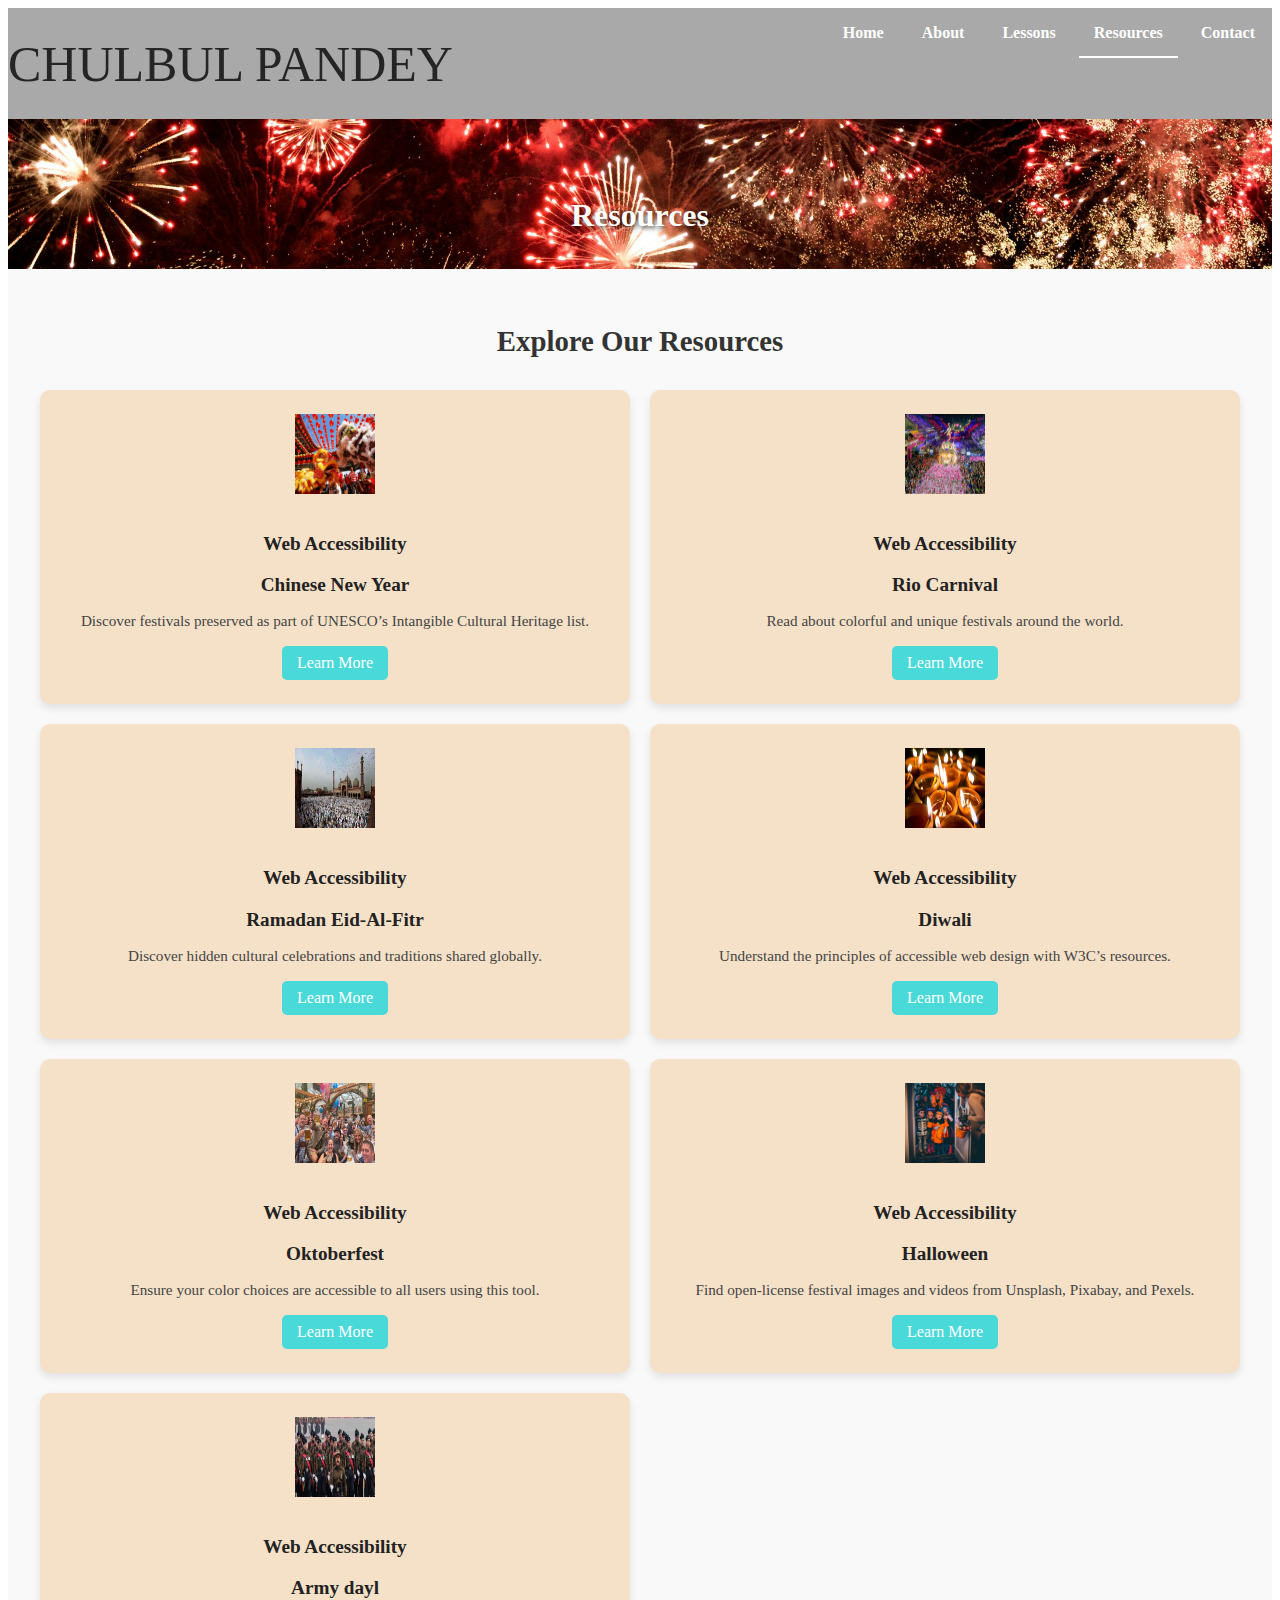
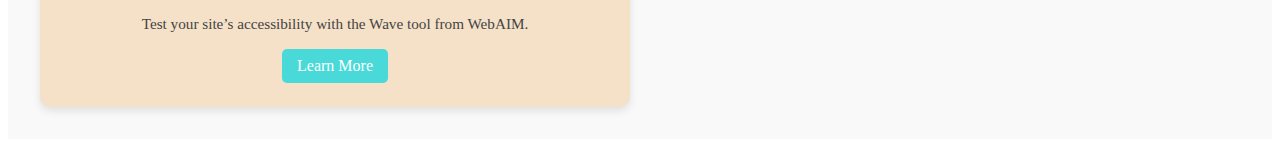
<file: Resource.html>
<!DOCTYPE html>
<html lang="en">
<head>
    <meta charset="UTF-8">
    <meta name="viewport" content="width=device-width, initial-scale=1.0">
    <title>Festival Resources</title>
    <link rel="stylesheet" href="ResourseStyle.css">
</head>

<body>
    
    <header>
      <aside>CHULBUL PANDEY</aside>
        <nav class="navbar">
          <ul>
            <li><a href="index.html">Home</a></li>
            <li><a href="about.html">About</a></li>
            <li><a href="Lessons.html">Lessons</a></li>
            <li><a href="Resource.html" class="active">Resources</a></li>
            <li><a href="Contact.html">Contact</a></li>
          </ul>
        </nav>
      </header>

      <section class="hero">
        <img src="images/fireworks.jpg" alt="People celebrating at a festival">
        <h1>Resources</h1>
      </section>

      <main>
        <h2 class="section-title">Explore Our Resources</h2>
      
        <section class="resources">
          <!-- Resource 1 -->
          <article class="resource-card">
            <img src="images/1-c4211a23.jpg" alt="">
      <h3>Web Accessibility</h3>
            <h3>Chinese New Year</h3>
            <p>Discover festivals preserved as part of UNESCO’s Intangible Cultural Heritage list.</p>
            <a href="
https://www.google.com/url?sa=t&rct=j&q=&esrc=s&source=web&cd=&cad=rja&uact=8&ved=2ahUKEwiUv6Lbm4-PAxUsXUEAHeFHJ1cQ-tANegQIDxAJ&url=https%3A%2F%2Flammuseum.wfu.edu%2Feducation%2Fteachers%2Fchinese-new-year%2Fhistory-of-chinese-new-year%2F&usg=AOvVaw2VSpQMIdoTMVHMXjeRMSEB&opi=89978449" target="_blank">Learn More</a>
          </article>
      
          <!-- Resource 2 -->
          <article class="resource-card">
            <img src="images/Rio Carnival.jpg" alt="">
      <h3>Web Accessibility</h3>
            <h3>Rio Carnival</h3>
            <p>Read about colorful and unique festivals around the world.</p>
            <a href="https://www.google.com/url?sa=t&rct=j&q=&esrc=s&source=web&cd=&cad=rja&uact=8&ved=2ahUKEwjy0fL9k4-PAxVHTUEAHehEGFMQ-tANegQICRAJ&url=https%3A%2F%2Fexperiencecarnival.rio%2Fcarnival-history%2F&usg=AOvVaw0s3y7aotKtaWevNg04bLdf&opi=89978449" target="_blank">Learn More</a>
          </article>
      
          <!-- Resource 3 -->
          <article class="resource-card">
            <img src="images/Ramadan Eid-Al-Fitr.jpg" alt="">
      <h3>Web Accessibility</h3>
            <h3>Ramadan Eid-Al-Fitr</h3>
            <p>Discover hidden cultural celebrations and traditions shared globally.</p>
            <a href="annica.com%2Ftopic%2FEid-al-Fitr%23%3A~%3Atext%3DEid%2520al%252DFitr%2520marks%2520the%2Cany%2520season%2520of%2520the%2520year).&usg=AOvVaw1kqNJYQCMYSE83CRG6Pqj8&opi=89978449" target="_blank">Learn More</a>
          </article>
      
          <!-- Resource 4 -->
          <article class="resource-card">
            <img src="images/Diwali.jpg" alt="">
      <h3>Web Accessibility</h3>
            <h3>Diwali</h3>
            <p>Understand the principles of accessible web design with W3C’s resources.</p>
            <a href="https://www.google.com/url?sa=t&rct=j&q=&esrc=s&source=web&cd=&cad=rja&uact=8&ved=2ahUKEwij8JaVm5KPAxVHTUEAHVONAEUQ-tANegQICxAJ&url=https%3A%2F%2Fwww.thecollector.com%2Fwhat-is-the-history-and-significance-of-diwali%2F&usg=AOvVaw0CUU5tjgHTSQepBXIXn-pC&opi=89978449" target="_blank">Learn More</a>
          </article>
      
          <!-- Resource 5 -->
          <article class="resource-card">
            <img src="images/Oktoberfest.jpg" alt="">
      <h3>Web Accessibility</h3>
            <h3>Oktoberfest</h3>
            <p>Ensure your color choices are accessible to all users using this tool.</p>
            <a href=https://www.google.com/url?sa=t&rct=j&q=&esrc=s&source=web&cd=&cad=rja&uact=8&ved=2ahUKEwiqs4HenJKPAxUEQUEAHfWbBwIQ-tANegQICxAJ&url=https%3A%2F%2Fhemplers.com%2Foktoberfest-history-and-traditions%2F&usg=AOvVaw26qoO2L_6hP1fZWC-B_D4V&opi=89978449" target="_blank">Learn More</a>
          </article>
      
          <!-- Resource 6 -->
          <article class="resource-card">
            <img src="images/2-c4211a23.jpg" alt="">
      <h3>Web Accessibility</h3>
            <h3>Halloween</h3>
            <p>Find open-license festival images and videos from Unsplash, Pixabay, and Pexels.</p>
            <a href="https://www.google.com/url?sa=t&rct=j&q=&esrc=s&source=web&cd=&cad=rja&uact=8&ved=2ahUKEwjd6aOBnZKPAxU9T0EAHbKxKV8Q-NANegQIGhAI&url=https%3A%2F%2Fwww.newgrange.com%2Fsamhain.htm%23%3A~%3Atext%3DAs%2520millions%2520of%2520children%2520and%2Cthe%2520Samhain%2520(Samain)%2520festival.&usg=AOvVaw1BundTfU1MBIjFB8QT2PF_&opi=89978449" target="_blank">Learn More</a>
          </article>
      
          <!-- Resource 7 -->
          <article class="resource-card">
            <img src="images/Army day1.jpg" alt="">
      <h3>Web Accessibility</h3>
            <h3>Army dayl</h3>
            <p>Test your site’s accessibility with the Wave tool from WebAIM.</p>
            <a href="https://www.google.com/url?sa=t&rct=j&q=&esrc=s&source=web&cd=&ved=2ahUKEwi9yqvBnZKPAxUYX0EAHbqqOMYQ-NANegQIHBAC&url=https%3A%2F%2Fwww.pib.gov.in%2FPressNoteDetails.aspx%3FNoteId%3D151783%26ModuleId%3D3&usg=AOvVaw3RGBNBjaeZ1cb6HHWHcPaH&opi=89978449" target="_blank">Learn More</a>
          </article>
        </section>
      </main>
      
</body>

</html>
</file>
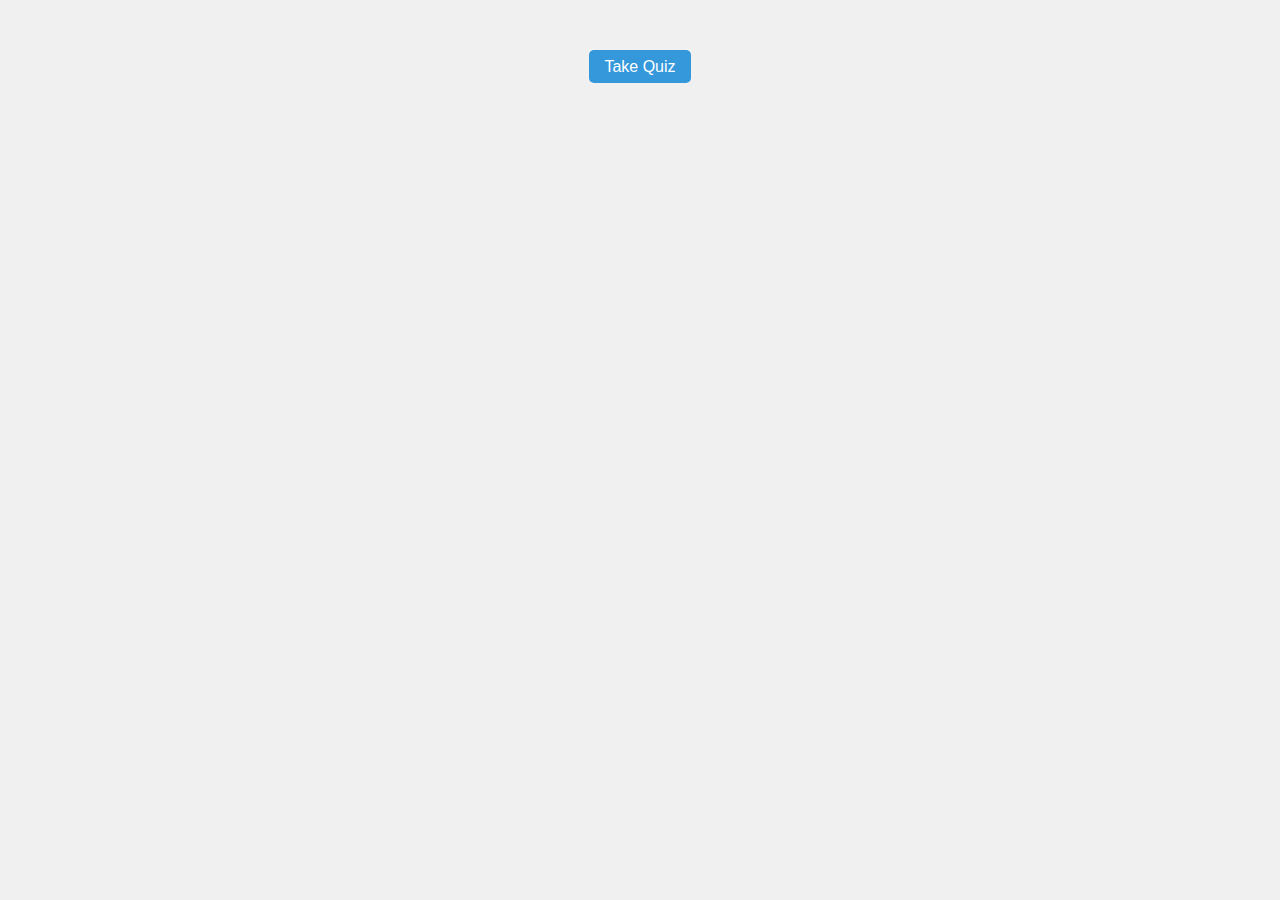
<file: test.html>
<!DOCTYPE html>
<html lang="en">
<head>
<meta charset="UTF-8">
<title>HTML & CSS Quiz</title>
<style>
    body {
        font-family: Arial, sans-serif;
        background: #f0f0f0;
        text-align: center;
        padding: 50px;
    }

    /* Popup background */
    .overlay {
        position: fixed;
        top: 0; left: 0;
        width: 100%; height: 100%;
        background: rgba(0,0,0,0.5);
        display: none;
        align-items: center;
        justify-content: center;
    }

    /* Popup content */
    .popup {
        background: white;
        padding: 20px;
        border-radius: 8px;
        width: 300px;
        text-align: left;
    }

    /* Hidden checkbox toggle */
    #quiz-toggle {
        display: none;
    }
    #quiz-toggle:checked ~ .overlay {
        display: flex;
    }

    .question {
        margin-bottom: 15px;
    }

    /* Fake result toggle */
    #show-result {
        display: none;
    }
    #show-result:checked ~ .result {
        display: block;
    }

    .result {
        display: none;
        margin-top: 15px;
        font-weight: bold;
    }

    .btn {
        background: #3498db;
        color: white;
        padding: 8px 15px;
        border: none;
        border-radius: 5px;
        cursor: pointer;
        text-decoration: none;
    }
</style>
</head>
<body>

<!-- Button to open quiz -->
<label for="quiz-toggle" class="btn">Take Quiz</label>

<!-- Hidden toggle for popup -->
<input type="checkbox" id="quiz-toggle">

<!-- Popup Overlay -->
<div class="overlay">
    <div class="popup">
        <h2>Mini Quiz</h2>
        <div class="question">
            <p>1. What does HTML stand for?</p>
            <label><input type="radio" name="q1"> Hyper Text Makeup Language</label><br>
            <label><input type="radio" name="q1" checked> Hyper Text Markup Language ✅</label><br>
            <label><input type="radio" name="q1"> High Text Machine Language</label>
        </div>

        <div class="question">
            <p>2. Which tag is used for the largest heading?</p>
            <label><input type="radio" name="q2"> &lt;h6&gt;</label><br>
            <label><input type="radio" name="q2" checked> &lt;h1&gt; ✅</label><br>
            <label><input type="radio" name="q2"> &lt;header&gt;</label>
        </div>

        <!-- Fake submit (CSS toggle) -->
        <label for="show-result" class="btn">Submit</label>
        <input type="checkbox" id="show-result">

        <div class="result">
            🎉 You got 2/2 correct!
        </div>

        <!-- Close quiz -->
        <br><br>
        <label for="quiz-toggle" class="btn" style="background:#e74c3c;">Close</label>
    </div>
</div>

</body>
</html>
</file>
<file: indexstyle.css>
.container
{
    display: grid;
    max-width: 1380px;
    grid-template-columns: repeat(7,1fr);
    grid-template-rows: repeat(10,minmax(111px,auto));
    background-color:burlywood;
    
}

.container footer
{
    border: 2px solid teal;
   
}

aside
{
    grid-column: 1/3;
    grid-row: 1/1;
    
}

nav
{
    grid-column: 3/8;
    grid-row: 1/1;
    
}

header
{
    display: flex;
    grid-column: 1/8;
    grid-row: 1/2;
    justify-content: space-between;
    position: static;
    text-align: center;
    background-color: black;
    

}


main
{
    display: grid;
    grid-template-columns: repeat(3,1fr);
    grid-template-rows: repeat(3, minmax(150px, auto));
     grid-column: 1/8;
     grid-row: 2/10;
     width: 100%;
    background-repeat: no-repeat;
   background-size: cover; 
    background-position: center;
    text-align: center;
}

footer
{
    grid-column: 1/8;
    grid-row: 10/11;
    background-color: black;
    text-align: center;
    color: white;

}

ul li a
{
    text-decoration: none;
    color:bisque;
    padding: 15px;
    margin-right: 6px;
    transition: 0.2s;
    
}

ul li
{
    list-style: none;
    text-align: right;
}

ul li a:hover
{
    color: aliceblue;
    background-color:tea;
    box-shadow: 20px 20px;
    border-radius: 10px;
}
#Logo
{
    display: flex;
    font-family: Jokerman;
    font-size: 50px;
    color: bisque;
    justify-content: center;
    align-items: center;
}

#Two
{
    grid-column: 1/4;
    grid-row: 1/3;
    text-align: left;
    color: white;
    
}
#Three
{
    grid-column: 1/4;
    grid-row: 3/4;
    color: white;
    border: 1px solid white;
    color: black;
}

#Two
{
background-image: url(images/Bulb.jfif);
    background-repeat: no-repeat;
     background-size: cover; 
    background-position: center;
    
    

}

.button
{
    margin: 4px;
    color: black;
    width: 90px;
    height: 30px;
    border-radius: 10px;
    padding:2px;
    background-color:bisque;
     justify-content: center;
    align-items: center;
    display: inline-block;
   border: 2px solid black;
   
    
}

.Background
{
    width: 400px;
    height: 400px;

}

.active {
  border-bottom: 2px solid bisque; /* underline current page */
}
</file>
<file: aboutStyle.css>
/* Base styles */
body {
    margin: 0;
    font-family: 'Times New Roman', Times, serif;
    background-color: white;
    color: #000;
    line-height: 1.6;
  }
  
  /* Navigation bar */
  
  .navbar {
    list-style-type: none;   /* remove bullets */
    margin: 0;

    background-color: darkgray;
    text-align: right;      /* center items horizontally */
  }
  
  .navbar li {
    display: inline;         /* display items side by side */
    margin: 0 2px;          /* spacing between items */
  }
  
  .navbar a {
    text-decoration: none;   /* remove underline */
    color: white;            /* text color */
    font-weight: bold;
    padding: 15px;
    transition: 0.2s;
  }
  
  .navbar a:hover {
    background-color: rgb(37, 37, 37); /* background changes on hover */
    color: aliceblue;          /* text color changes */
    box-shadow: 20px 20px;
    border-radius: 10px;
  }
  
  .navbar a.active {
    border-bottom: 2px solid white; /* underline current page */
  }
  
  /* Banner */
  .banner {
    background-image: url(https://wallpaperaccess.com/full/401679.jpg) ;
    background-size: cover;
    background-position: center;
    padding: 40px 20px;
    text-align: center;
    color: white;
  }
  
  .banner h1 {
    margin: 0;
    font-size: 2.5em;
    text-shadow: 2px 2px 5px rgba(0,0,0,0.5);
  }
  
  /* Card-style sections */
  .card {
    background-color: #f5e1c8; /* beige */
    margin: 20px;
    padding: 20px;
    border-radius: 8px;
    box-shadow: 0 0 5px rgba(0,0,0,0.1);
  }
  /* Card grid container */
.card-grid {
    display: grid;
    grid-template-columns: 1fr;
    gap: 2rem;
    max-width: 960px;
    margin: 0 auto;
    padding: 2rem;}
  
  /* Accordion */
  details {
    margin-top: 10px;
  }
  
  summary {
    font-weight: bold;
    cursor: pointer;
  }
  
  /* Footer */
  footer {
    background-color: #666;
    color: white;
    text-align: center;
    padding: 10px;
  }
  
  header
{
  background-color: darkgrey;
  display: flex;
  height: 111px;
  justify-content: space-between; /*seperation of the logo and navbar*/
}
aside
{
  display: flex;
  color: rgb(37, 37, 37);
  font-family: Jokerman;
  font-size: 50px;
  justify-content: center;
  align-items: center;
}

.active {
  border-bottom: 2px solid white; /* underline current page */
}
</file>
<file: Lessonstyle.css>
body
{
    border-radius: 10px;
}
.container
{
    display: grid;
    max-width: auto;
    grid-template-columns: repeat(7,1fr);
    grid-template-rows: repeat(10,minmax(111px,auto));
    gap: 5px;

}

.container>*
{
    
    text-align: center;
}

#fixes
{
    text-align: left;
    font-size: 19px;
}

#herohallow
{
    display: flex;
    width: 100%; 
    height: 300px;
    border-radius: 10px;
    justify-content: center;                        

}
#herofest
{
    display: flex;
    width: 100%;
    height: 500px;
    border-radius: 10px;
    justify-content: center;
}

#heroarmy, #heroChina, #herorio, #heroRE, #herodiwali
{
    display: flex;
    width: 100%;
    border-radius: 10px;
    justify-content: center;
}

h2
{
    text-align: left;
}

header
{
    background-color: darkgrey;
    display: flex;
    grid-column: 1/8;
    grid-row: 1/2;
    justify-content: space-between;
}

aside
{
    display: flex;
    grid-column: 1/3;
    grid-row: 1/2;
    color: rgb(37, 37, 37);
    font-family: Jokerman;
    font-size: 50px;
    justify-content: center;
    align-items: center;
}

nav
{
    grid-column: 3/8;
    grid-row: 1/2;
}

.active {
  border-bottom: 2px solid black; /* underline current page */
}

main
{
    grid-column: 1/8;
    grid-row: 2/11;
    background-color: rgb(37, 37, 37);
    border-radius: 10px;
    color: azure;
}

footer
{   
    grid-column: 1/8;
    grid-row: auto;
    background-color: darkgrey;

}

ul li a
{
    text-decoration: none;
    color: black;
    padding: 15px;
    margin-right: 6px;
    transition: 0.2s;
    
}

nav ul li
{
    list-style: none;
    text-align: right;
}

ul li a:hover
{
    color: aliceblue;
    background-color: rgb(37, 37, 37);
    box-shadow: 20px 20px;
    border-radius: 10px;
}

.overlay
{
    background: rgba(0,0,0,0.5);
    position: fixed;
    top: 0;
    left: 0;
    width: 100%;
    height: 100%;
    display: none;
    align-items: center;
    justify-content: center; 
}

.window
{
    background-color: aliceblue;
    color: black;
    text-align: left;
    border-radius: 10px;
    padding: 20px;
    width: 1000px;
}

#HallowQuiz, #oktoberQuiz, #diwaliQuiz, #ramadanQuiz, #rioQuiz, #chineseNYQuiz, #armyQuiz 
{
    display: none;
}
#HallowQuiz:checked ~ .overlay, #oktoberQuiz:checked ~ .overlay, #diwaliQuiz:checked ~ .overlay, #ramadanQuiz:checked ~ .overlay, #rioQuiz:checked ~ .overlay, #chineseNYQuiz:checked ~ .overlay, #armyQuiz:checked ~ .overlay 
{
    display: flex;
    transition: 0.6s;
}

.question
{
    display: inline-block;
    margin-bottom: 7px;
}

#show-answer1, #show-answer2, #show-answer3, #show-answer4, #show-answer5, #show-answer6, #show-answer7
{
    display: none;
}

#show-answer1:checked ~ .answer, #show-answer2:checked ~ .answer, #show-answer3:checked ~ .answer, #show-answer4:checked ~ .answer, #show-answer5:checked ~ .answer, #show-answer6:checked ~ .answer, #show-answer7:checked ~ .answer
{
    display: block;
}

.answer
{
    display: none;
}

.quizbtn
{
    display: flex;
    font-size: 24px;
    align-items: center;
    justify-content: center;
    color: azure;
    background: black;
    padding: 5px 10px 2px 10px;
    border-radius: 5px;
    text-decoration: none;
    transition: 0.6s;
}

.quizbtn:hover
{
    display: flex;
    background: aliceblue;
    color: black;
    border: 1px solid;
    
    cursor: pointer;
    transition: 0.6s;
}

.btn
{
    background: #3498db;
    color: white;
    padding: 8px 15px;
    border: none;
    border-radius: 5px;
    cursor: pointer;
    text-decoration: none;
}
</file>
<file: ResourseStyle.css>
/* NAVIGATION BAR */
.navbar {
  list-style-type: none;   /* remove bullets */
  margin: 0;
  background-color: darkgray;
  text-align: right;      /* center items horizontally */
}

.navbar li {
  display: inline;         /* display items side by side */
  margin: 0 2px;          /* spacing between items */
}

.navbar a {
  text-decoration: none;   /* remove underline */
  color: white;            /* text color */
  font-weight: bold;
  padding: 15px;
  transition: 0.2s;
}

.navbar a:hover {
  background-color: rgb(37, 37, 37); /* background changes on hover */
  color: aliceblue;          /* text color changes */
  box-shadow: 20px 20px;
  border-radius: 10px;
}

.navbar a.active {
  border-bottom: 2px solid white; /* underline current page */
}

/* HERO SECTION */
.hero {
  width: 100%;              /* make it span the full page */
  text-align: center;
  position: relative;        /* allows the heading to sit on top of the image */
}

.hero img {
  width: 100%;              /* full width, same as nav */
  height: 150px;            /* fixed height banner */
  object-fit: cover;        /* crop the image nicely */
  display: block;
}

.hero h1 {
  position: absolute;        /* place on top of the image */
  top: 50%;                  /* move down to the middle */
  left: 50%;                 /* move right to the middle */
  transform: translate(-50%, -50%); /* center exactly */
  color: white;              /* readable text */
  font-size: 2rem;
  font-weight: bold;
  text-shadow: 2px 2px 5px rgba(0,0,0,0.7); /* helps text stand out */
}
/* MAIN CONTENT */
main {
  padding: 2rem;
  background-color: #f9f9f9;
}

.section-title {
  text-align: center;
  margin-bottom: 2rem;
  font-size: 1.8rem;
  color: #333;
}

/* Resources Grid */
.resources {
  display: grid;                      /* grid layout */
  grid-template-columns: repeat(2, 1fr); /* 2 columns */
  gap: 20px;                          /* space between cards */
}

.resource-card {
  background-color: #f5e1c8;
  padding: 1.5rem;
  border-radius: 10px;
  text-align: center;
  box-shadow: 0 4px 8px rgba(0,0,0,0.1);
}

.resource-card h3 {
  margin-bottom: 1rem;
  font-size: 1.2rem;
  color: #222;
}

.resource-card p {
  margin-bottom: 1rem;
  font-size: 0.95rem;
  color: #444;
}

.resource-card a {
  display: inline-block;
  text-decoration: none;
  background-color: #4ad9d9;
  color: white;
  padding: 8px 15px;
  border-radius: 5px;
}

.resource-card a:hover {
  background-color: #34b1b1;
}

.resource-card img {
  width: 80px;       /* small icons */
  height: 80px;
  margin-bottom: 1rem;
}
header
{
  background-color: darkgrey;
  display: flex;
  height: 111px;
  justify-content: space-between; /*seperation of the logo and navbar*/
}
aside
{
  display: flex;
  color: rgb(37, 37, 37);
  font-family: Jokerman;
  font-size: 50px;
  justify-content: center;
  align-items: center;
}
</file>
<file: Contact.css>
/* Base Reset */
* {
    margin: 0;
    padding: 0;
    box-sizing: border-box;
}

body {
    font-family: Arial, sans-serif;
    background-color: #f5e1c8; 
    background-repeat: no-repeat;
    background-size: cover;
    background-position: center;
    color: white;
    margin: 0;
    padding: 0;
    text-align: center;
    min-height: 100vh;
}

.top {
    font-size: 10px;
    text-align: right;
    background-color:gray;
    color: white;
    border-style: solid;
    border-width: 1px;
    border-color: rgb(255, 235, 205);
    margin: 20px auto;
    padding: 50px 0;
}

.top h1 {
    font-size: 3em;
}

.navclass {
    background-color: white;
    box-shadow: 3px 3px 5px rgba(0, 0, 0, 0.1);
    position: sticky;
    top: 0;
    z-index: 1000;
}

nav ul {
    list-style-type: none;
    display: flex;
    justify-content: space-around;
    align-items: center;
    padding: 0;
    margin: 0;
    background-color:darkgrey;
}

nav ul li p {
    margin: 0;
    padding: 1em;
    font-size: 1.5em;
    color: white;
}
.navclass ul li {
    padding:9px;
}
nav ul li a {
    
    text-decoration: none;
    color: white;
    font-weight: bold;
    padding: 1em;
}

.navclass ul li:hover {
    background-color:#f5e1c8;
   
}


nav li:first-child {
     margin-right: auto;
}

.sidebar {
   
    padding: 1%;
    
    position: fixed;
    top: 0;
    right: 0;
    height: 100vh;
    width: 250px;
    z-index: 999;
    background-color: darkgrey;
    backdrop-filter: blur(10px);
    box-shadow: -10px 0 10px rgba(0, 0, 0, 0.1);
    display: none;
    flex-direction: column;
    align-items: flex-start;
    justify-content: flex-start;
}

.sidebar li  {
    width: 100%;
    padding: 15px;
    border-bottom: none;
    
}
 #no-hover:hover{
    background-color:gray;


}


.sidebar  a {
    width: 100%;
   
    border-bottom: none;
}

.sidebar li:hover {
   
    background-color: grey;
    width: 100%;
    border-style: hidden;
   
    
    
}
@media(max-width: 800px) {
    .hideOnMobile {
        display: none;
    }
}

@media(max-width: 400px) {
    .sidebar {
        width: 100%;
    }
}

section.top {
    background-image: url(images/fireworks-new-years-eve-1703824563oeo.jpg);
    padding: 2em;
    text-align: center;
    border-style: solid;
    border-width: 1px;
    border-color: rgb(255, 235, 205);
}

section.top h1 {
    margin: 0;
    color: white;
    font-size: 2.5em;
    font-style: Arial;
}

section.content h4 {
    text-align: center;
    font-size: 1.2em;
    margin: 1em 0;
    color:black;
    padding: 0 20px;
}

.input-container {
    display: flex;
    flex-direction: column;
    align-items: center;
    padding: 20px 0;
}

.inputbox {
    position: relative;
    margin: 1em 0;
}

.inputbox input {
    width: 300px;
    padding: 10px;
    background: none;
    border: none;
    border-bottom: 2px solid #f4f4f4;
    color: #f4f4f4;
    font-size: 1em;
}

.inputbox span {
    position: absolute;
    left: 0;
    bottom: 10px;
    color: #aaa;
    transition: 0.5s;
}

.inputbox input:focus ~ span,
.inputbox input:valid ~ span {
    transform: translateY(-20px);
    color: rgb(0, 166, 188);
}

.submit-container {
    text-align: center;
    margin: 2em 0;
}

.submit-button {
    background-color: gray;
    color: white;
    border: none;
    padding: 10px 20px;
    font-size: 1em;
    border-radius: 5px;
    cursor: pointer;
}

.submit-button:hover {
    background-color: #5a5f65;
}

section.bottom {
    background-color: white;
    color: black;
    padding: 2em;
    text-align: center;
    margin-top: 3em;
}

section.bottom h2 {
    font-size: 2em;
    margin: 1em 0;
}

section.bottom p {
    font-size: 1em;
    margin: 0.5em 0;
    color:black;
}

aside
{
    display: flex;
    grid-column: 1/3;
    grid-row: 1/2;
    color: rgb(37, 37, 37);
    font-family: Jokerman;
    font-size: 50px;
    justify-content: center;
    align-items: center;
}

header
{
    background-color: darkgrey;
    display: flex;
    grid-column: 1/8;
    grid-row: 1/2;
    justify-content: space-between;
}
</file>
